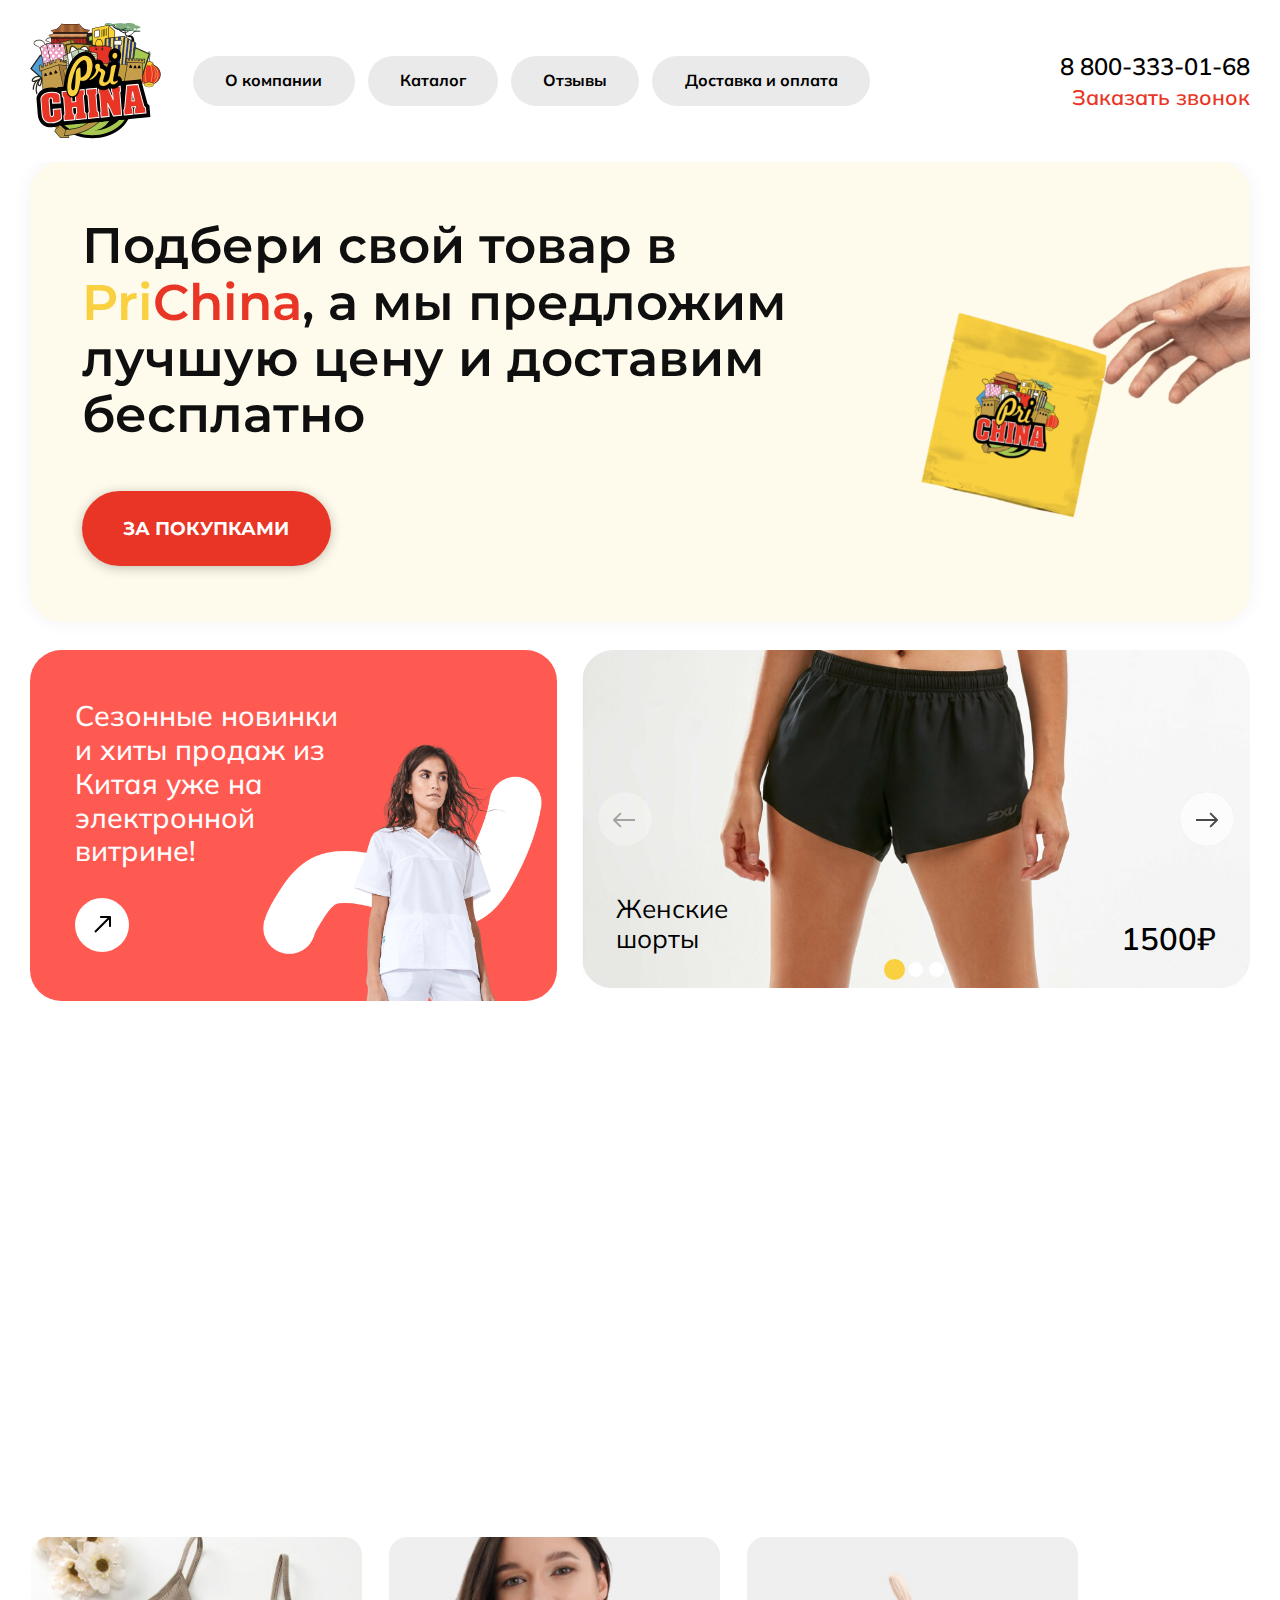
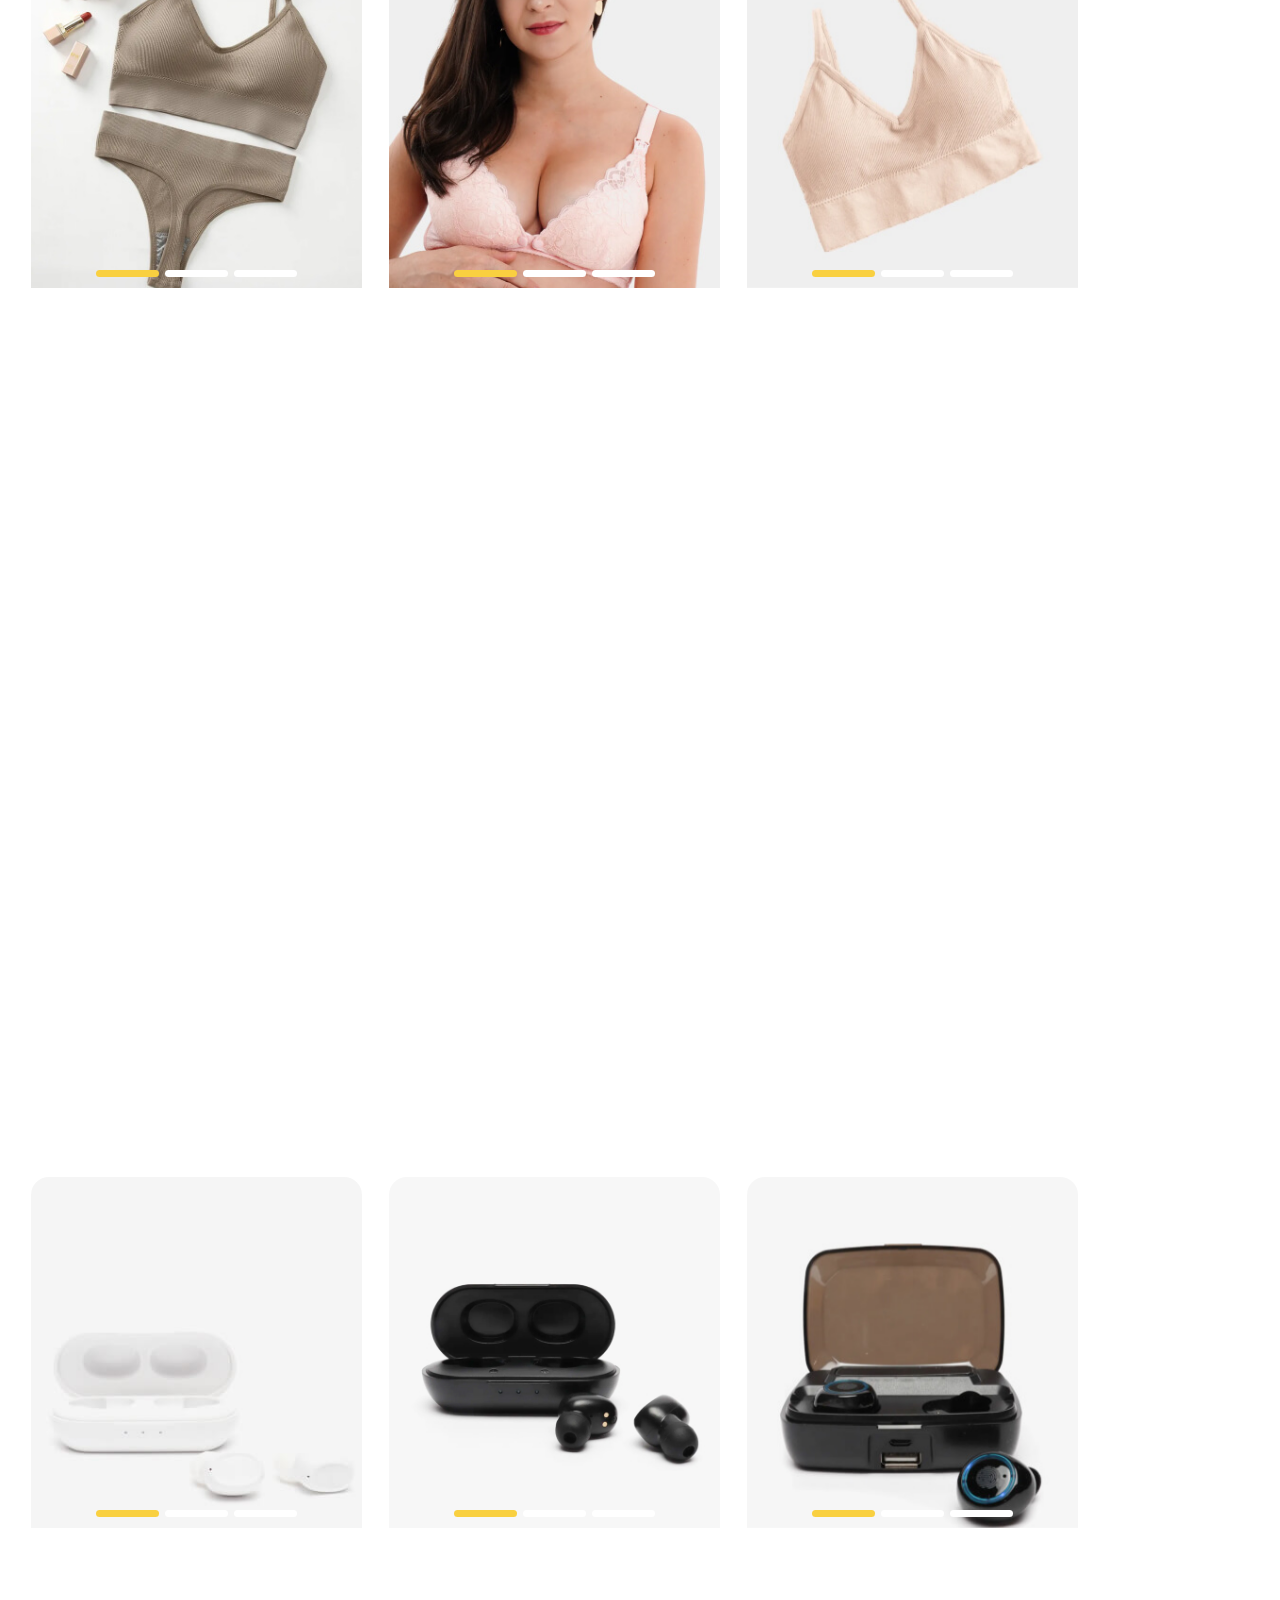
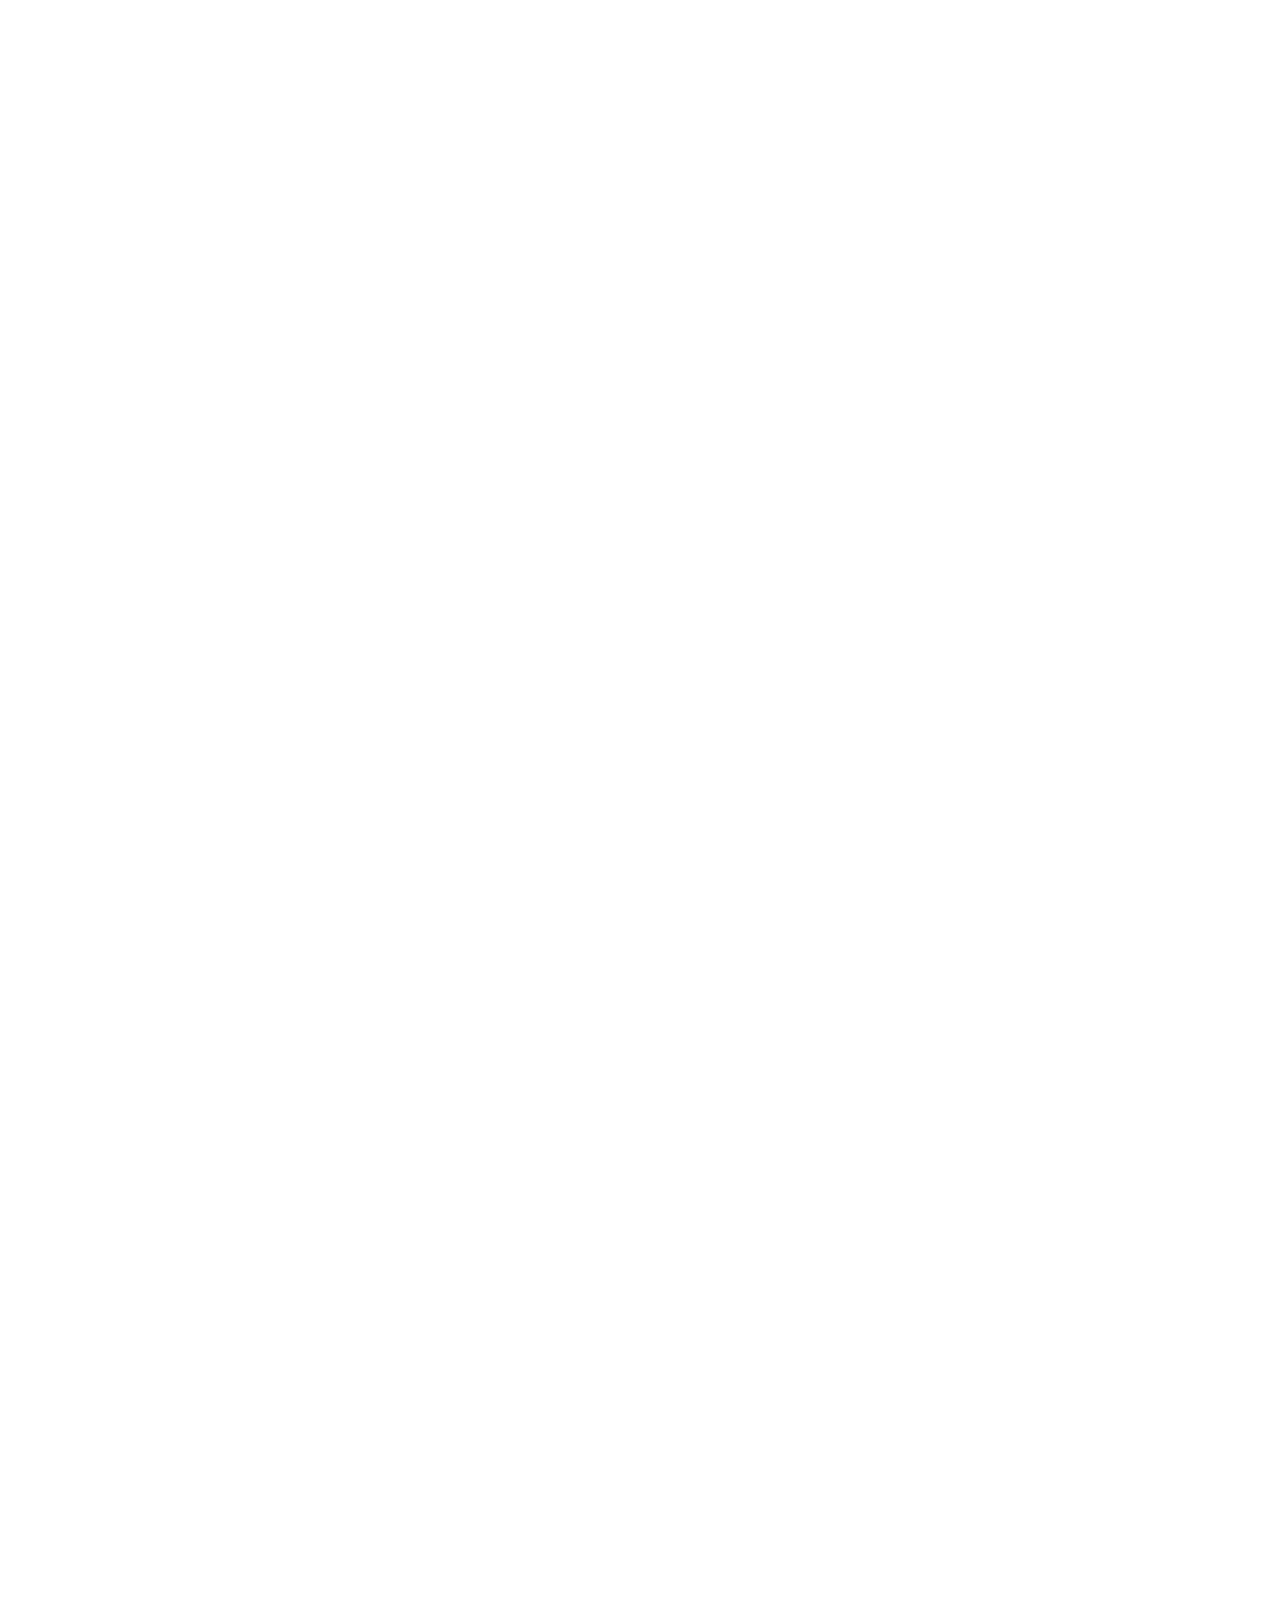
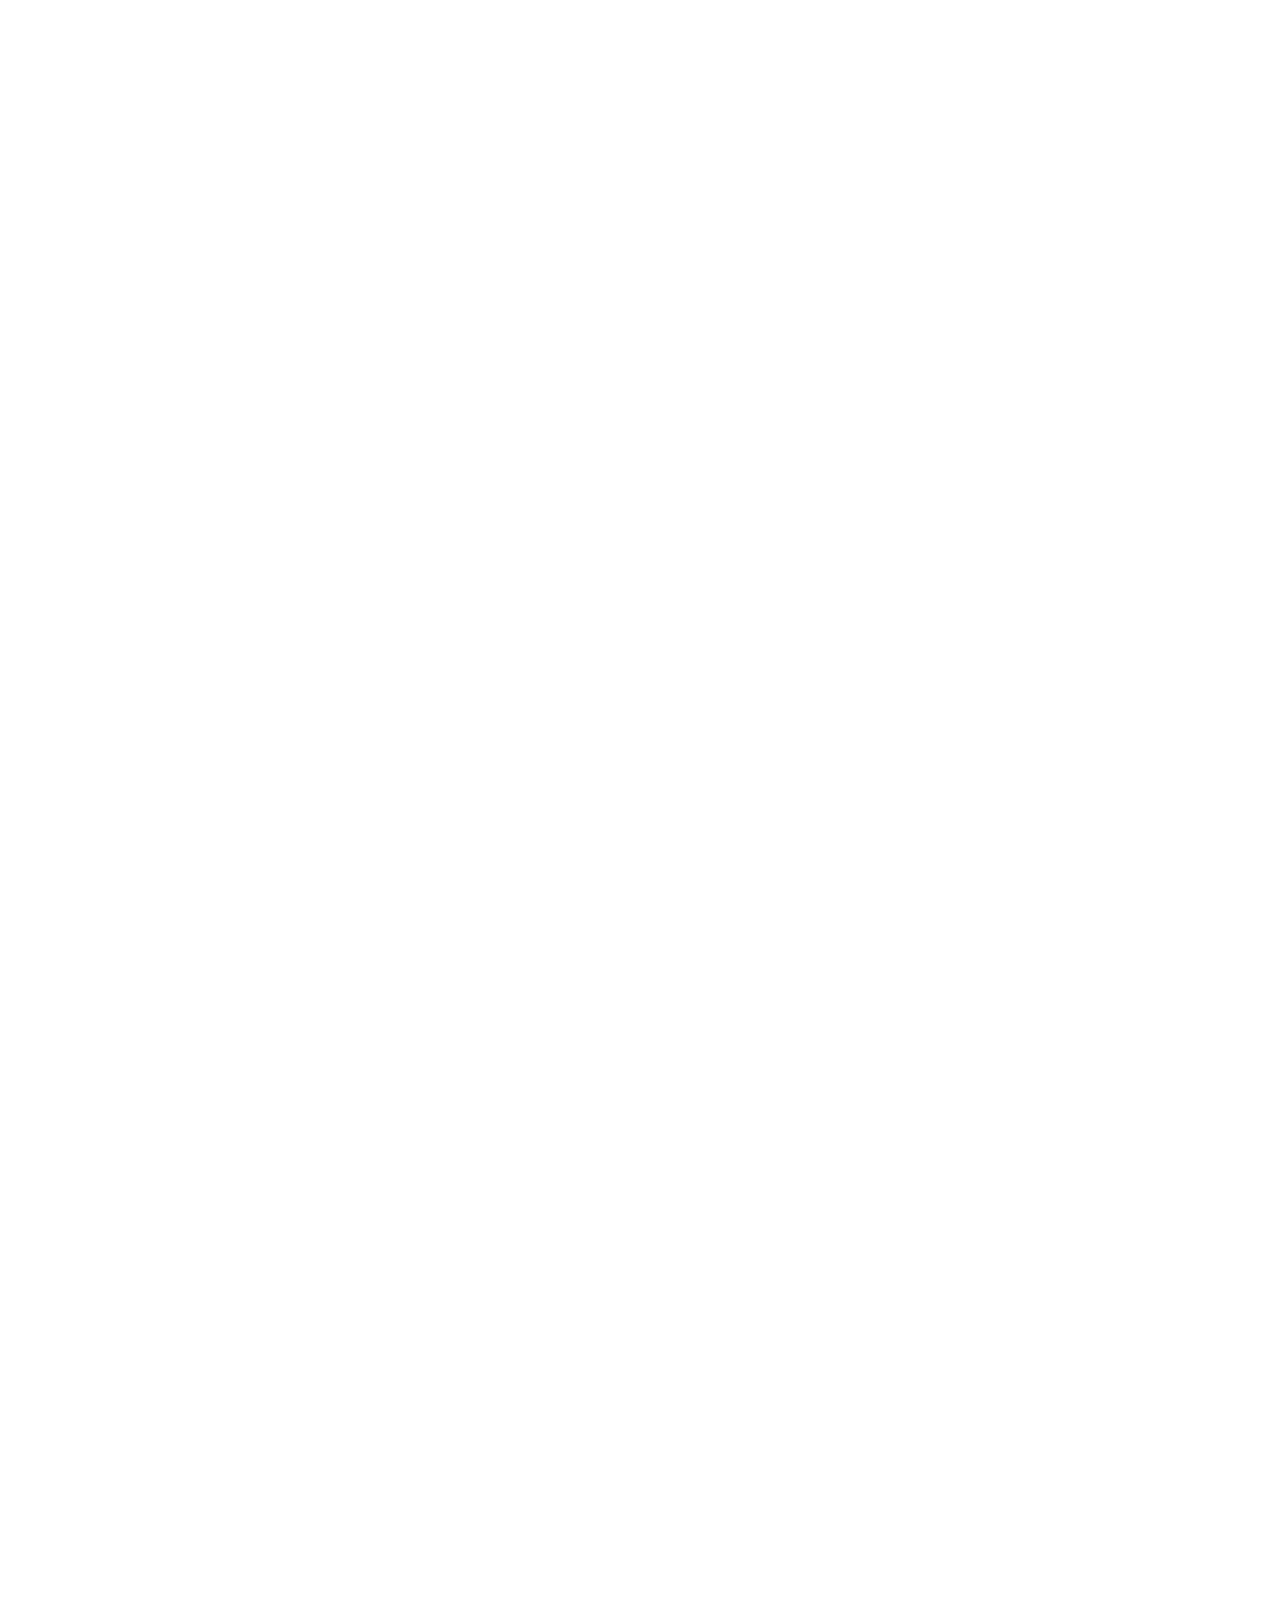
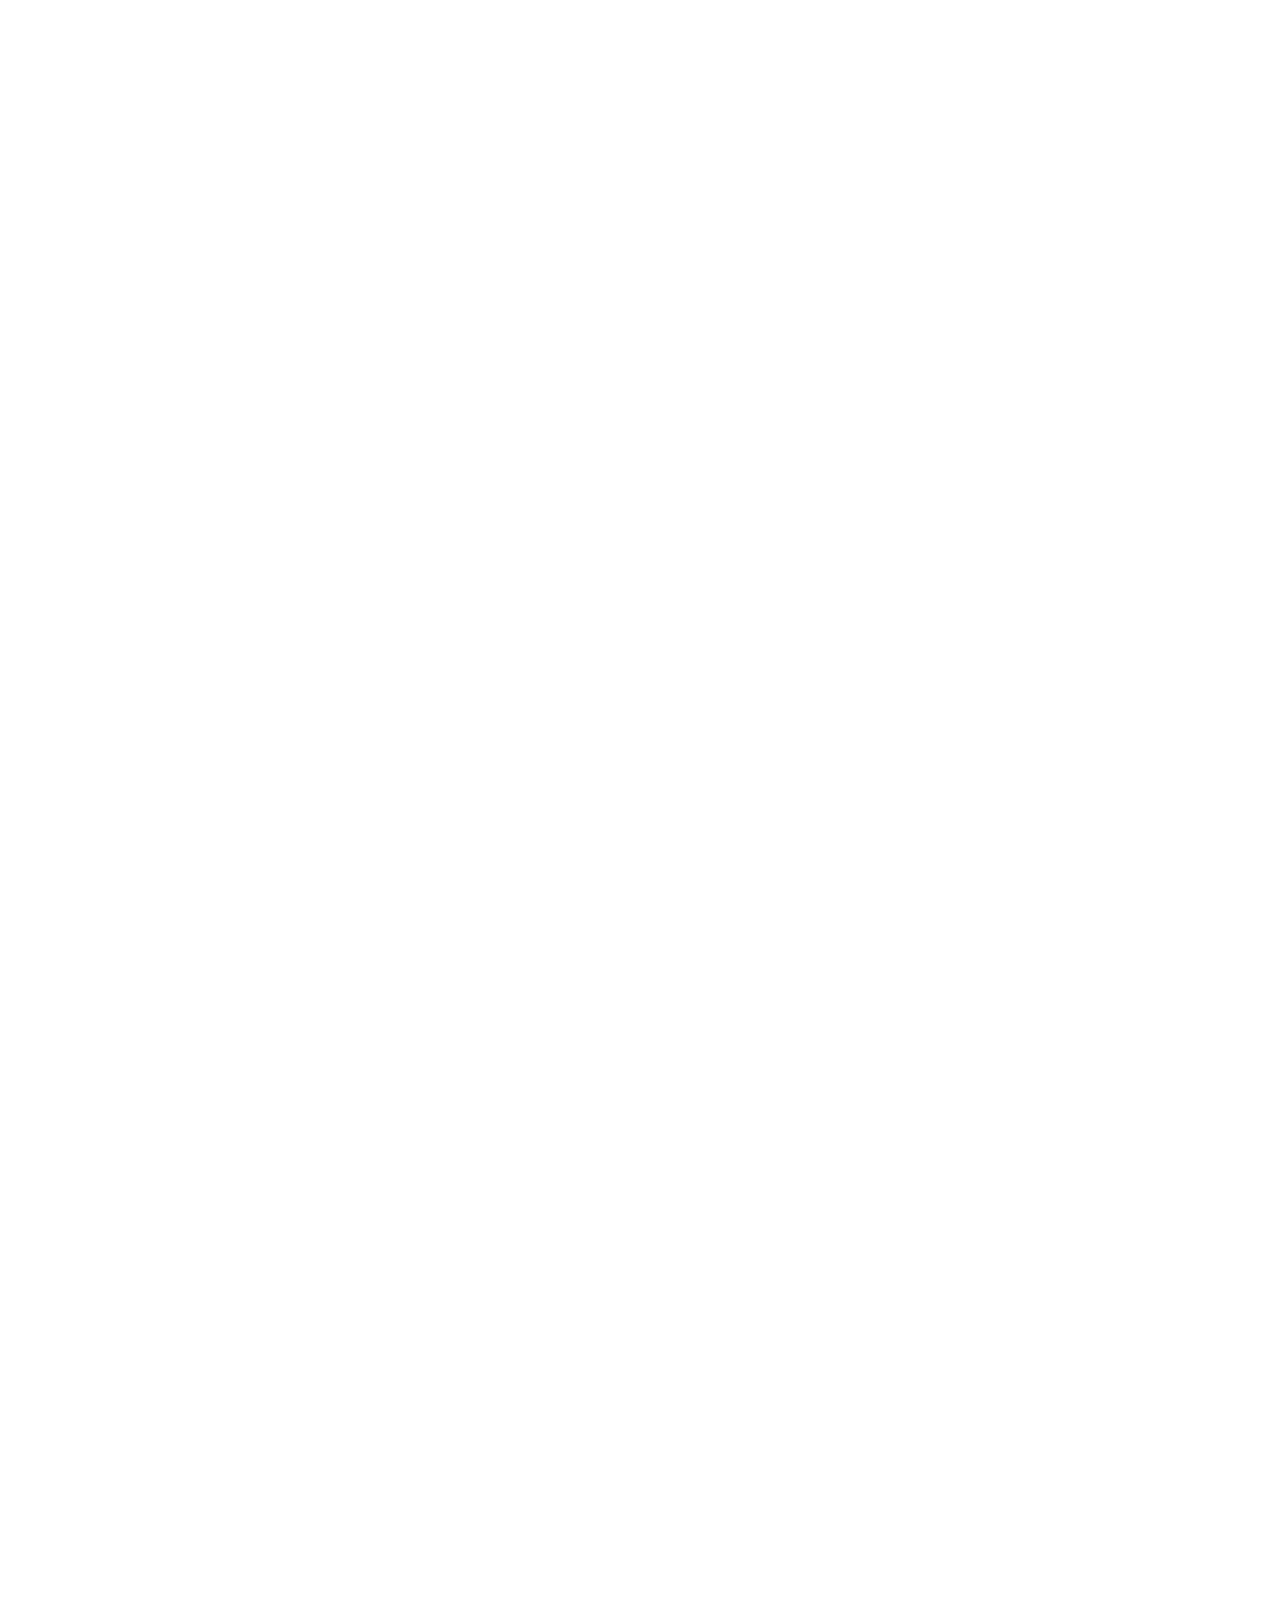
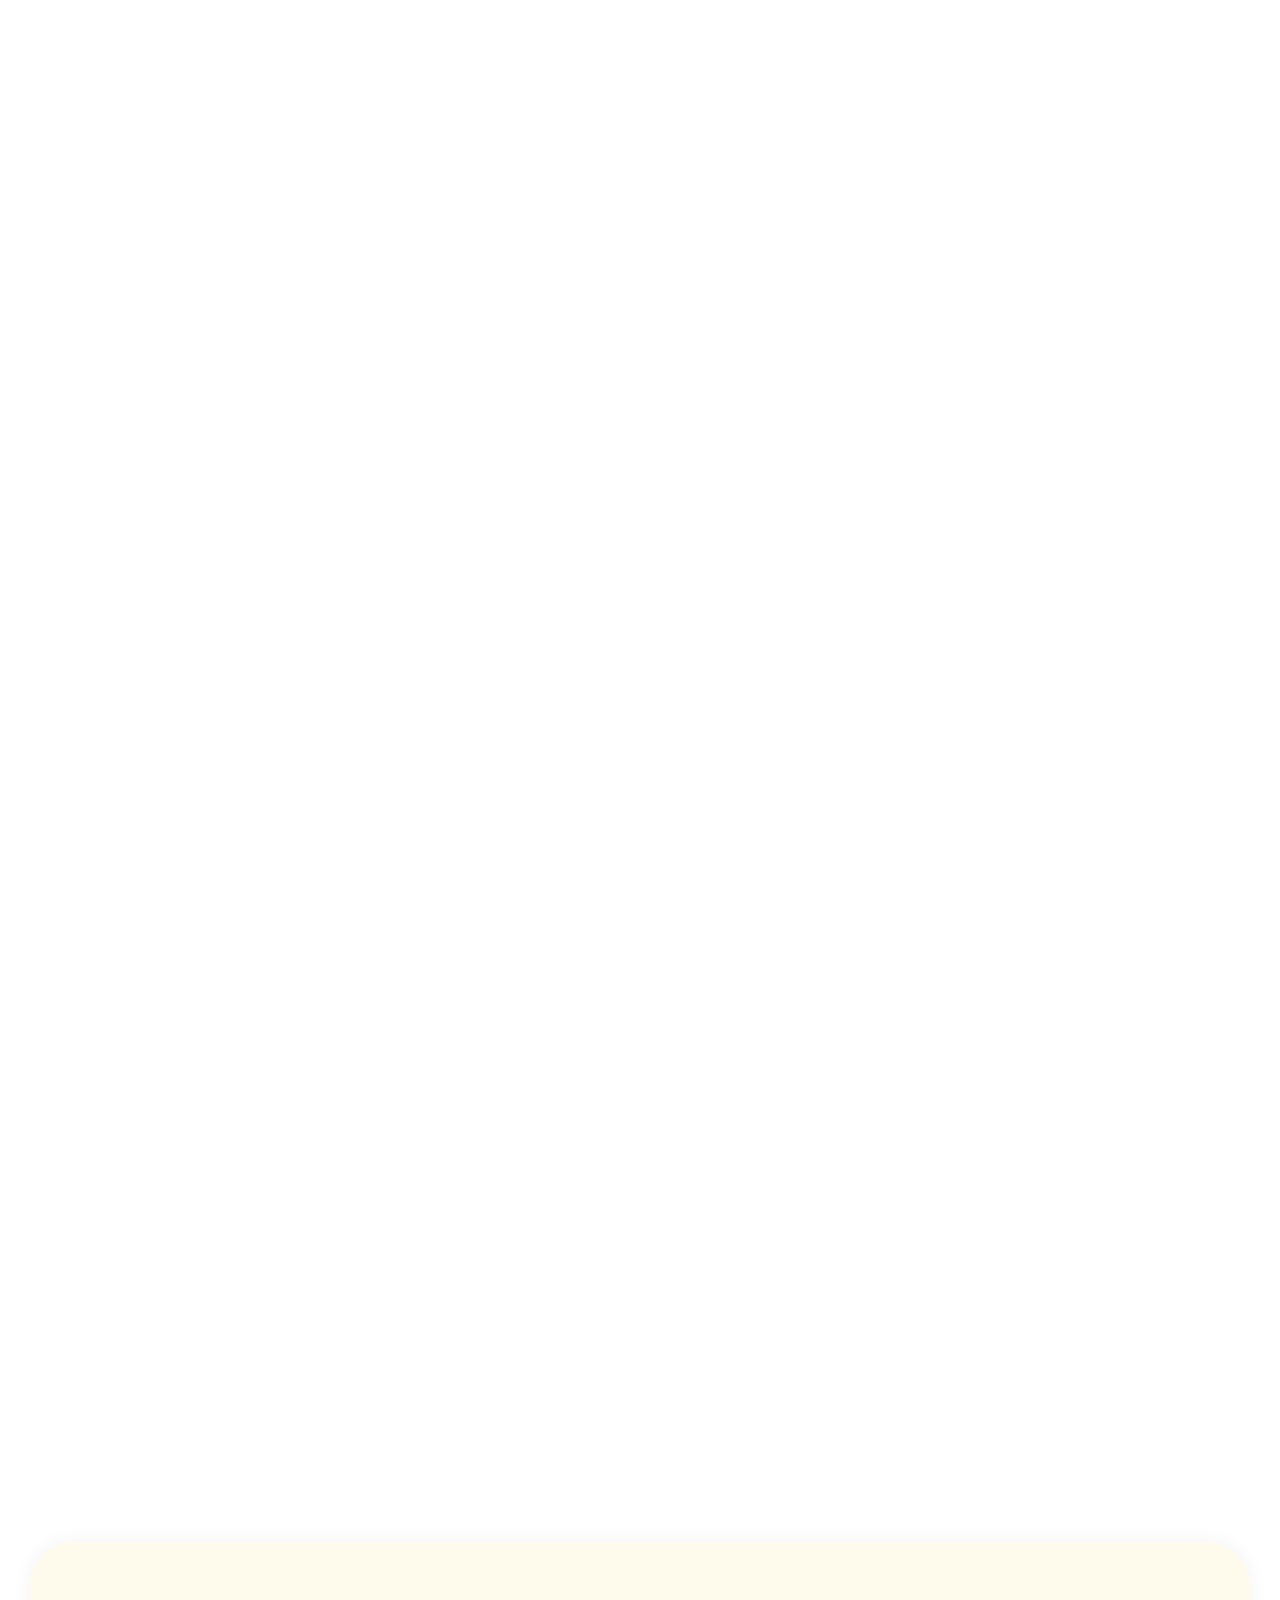
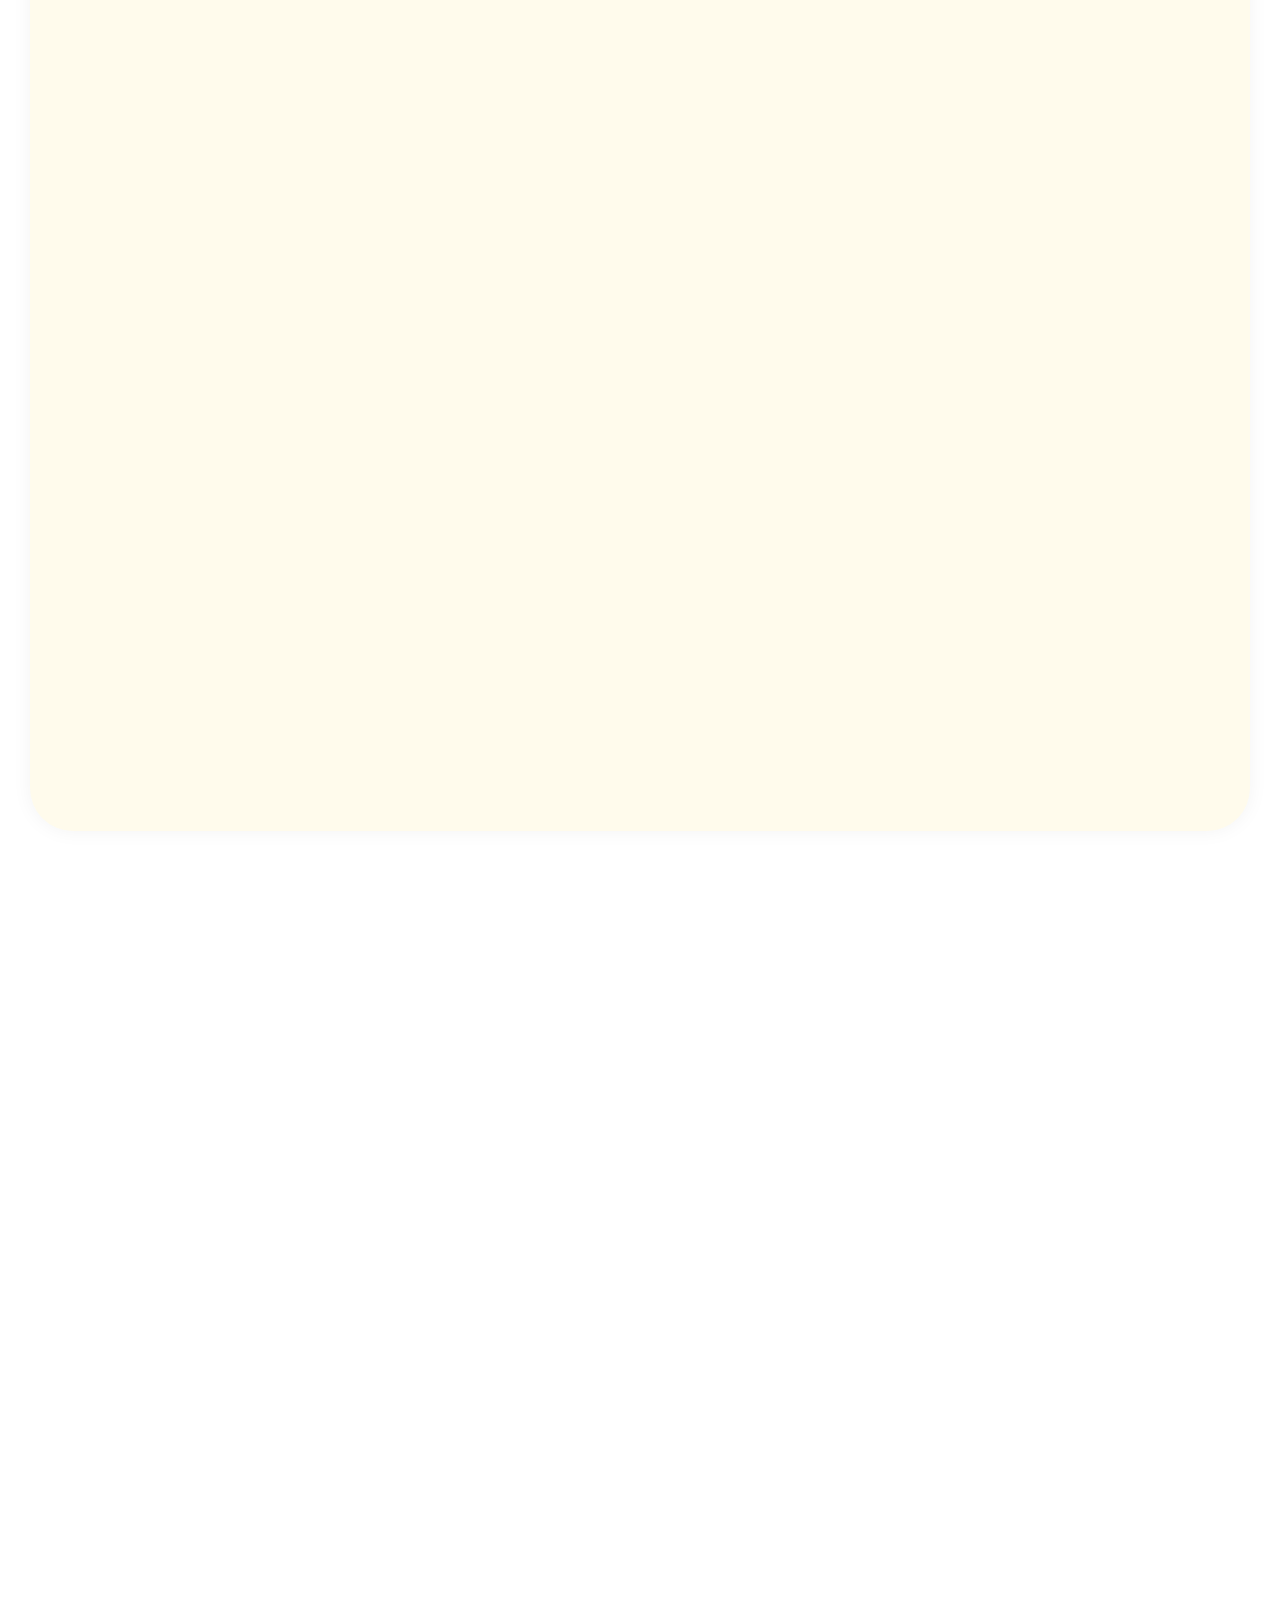
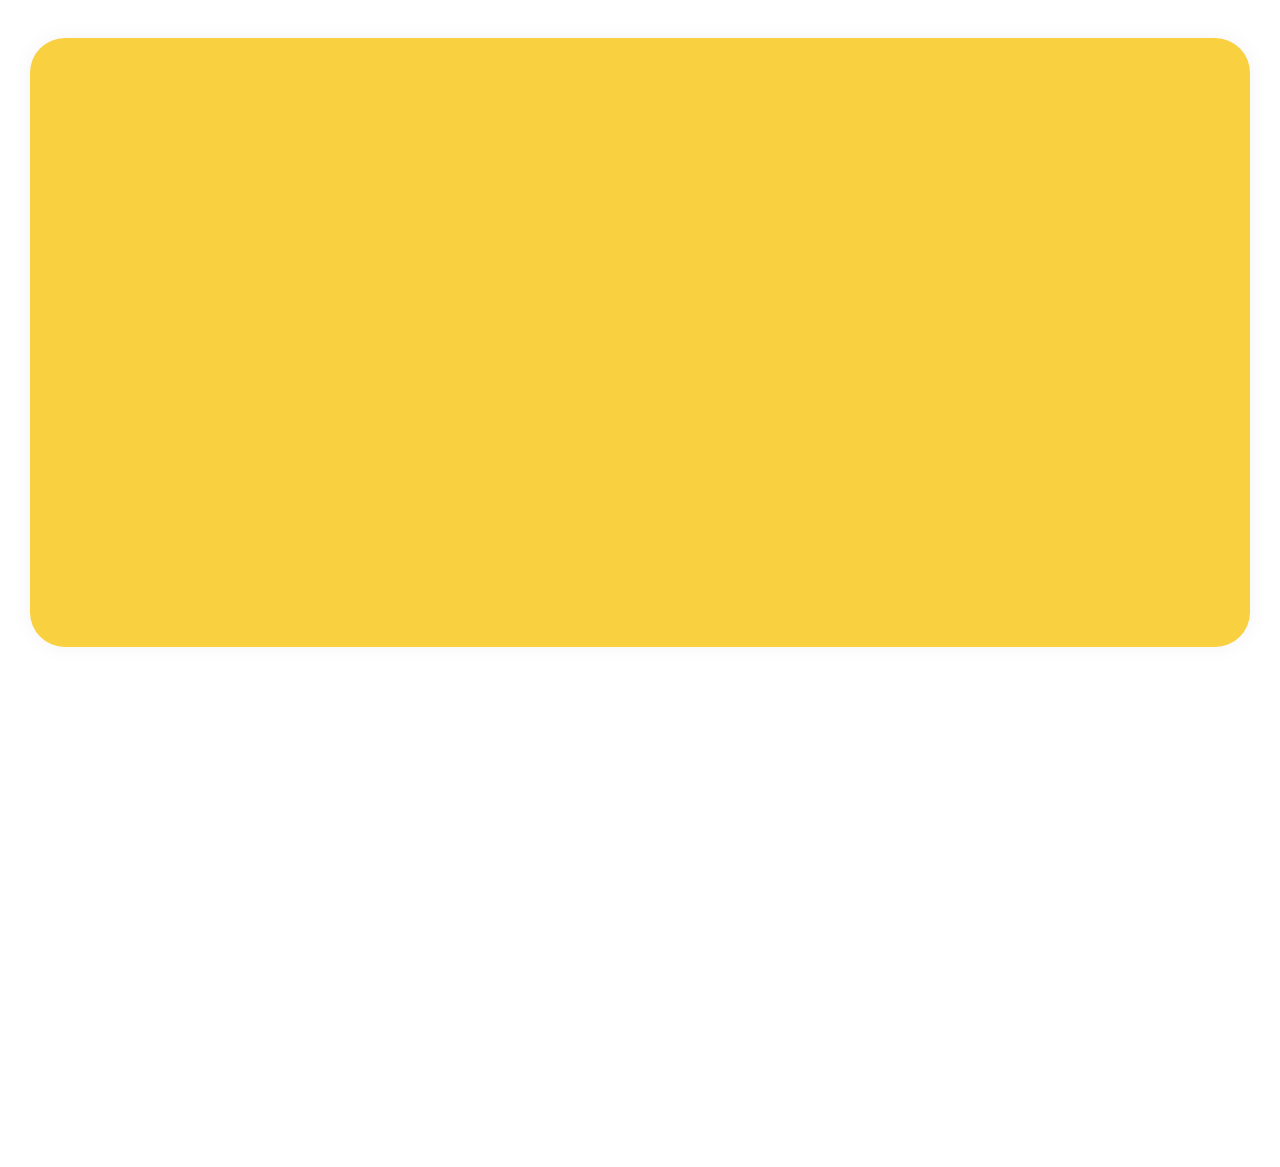
<file: index.html>
<!DOCTYPE html>
<html lang="ru">
<head>
    <meta charset="UTF-8">
    <meta http-equiv="X-UA-Compatible" content="IE=edge">
    <meta name="viewport" content="width=device-width, initial-scale=1.0">
    <meta name="keywords" content="франшиза маркетплейса, франшиза продажа +на маркетплейсах, франшиза продажи товаров +на маркетплейсах, франшиза товаров +из китая +на маркетплейсах, франшиза +из китая +на маркетплейсах, франшиза торговли +на маркетплейсах, франшиза бизнеса +на маркетплейсах, франшиза открытия +и сопровождения маркетплейсов, франшиза +по продаже товаров +из китая, франшиза вайлдберриз, озон франшиза, бизнес озон франшиза, бизнес франшиза wildberries, бизнес ozon wildberries франшиза, открыть магазин +на вайлдберриз +с нуля, открыть интернет магазин +с нуля вайлдберриз, открыть магазин +на озон" />
    <title>PriChina</title>
    <link rel="stylesheet" href="css/style.min.css">
</head>
<body id="pageMain">
    <div class="pagewrapper">
        <header class="header index-header">
            <div class="container">
                <div class="header__wrapper animate__animated wow animate__fadeInDown">
                    <div class="logo-nav">
                        <a href="index.html" class="header__logo"><img src="img/header/prichina-logo.svg" alt="logo"></a>
                        <nav>
                            <div>
                                <a href="#about">О компании</a>
                            </div>
                            <div class="top-menu">
                                <a href="#formats">Каталог</a>
                                <div class="sub-menu">
                                    <a href="#formats">Новинки</a>
                                    <a href="#discount">Скидки</a>
                                    <a href="#discount">Хиты продаж</a>
                                </div>
                            </div>
                            <div>
                                <a href="#reviews">Отзывы</a>
                            </div>
                            <div>
                                <a href="#order">Доставка и оплата </a>
                            </div>
                            <div>
                                <a href="#footer">Контакты</a>
                            </div>
                        </nav>
                    </div>
                    <div class="header__call">
                        <a href="tel:+78003330168" class="header__call-phone">8 800-333-01-68</a>
                        <a data-fancybox href="#modal2" class="header__call-order">Заказать звонок</a>
                    </div>
                    
                </div>
            </div>
        </header>
        <main class="index-main">
            <section class="promo">
                <div class="container">
                    <div class="promo__main animate__animated wow animate__fadeInLeft">
                        <h1 class="promo__title title_big">
                            Подбери свой товар в <span class="span1">Pri</span><span class="span2">China</span>, а мы предложим лучшую цену и доставим бесплатно
                        </h1>
                        <a href="#formats">ЗА ПОКУПКАМИ</a>
                    </div>
                    <div class="promo__blocks">
                        <a href="#discount" class="promo__blocks-link animate__animated wow animate__fadeInLeft">
                            <p>
                                Сезонные новинки и хиты продаж из Китая уже на электронной витрине!
                            </p>
                            <img src="img/promo/link-arrow.svg" alt="link-arrow">
                        </a>
                        <div class="promo__blocks-slider animate__animated wow animate__fadeInRight">
                            <div class="splide">
                                <div class="splide__track">
                                    <div class="splide__list">
                                        <div class="splide__slide">
                                            <img src="img/promo/slide-1.jpg" alt="shorts">
                                            <div class="item__name">
                                                Женские<br> шорты
                                            </div>
                                            <div class="item__price">
                                                1500₽
                                            </div>
                                        </div>
                                        <div class="splide__slide">
                                            <img src="img/promo/slide-2.jpg" alt="slider-2">
                                            <div class="item__name">
                                                Базовый<br> женский топ
                                            </div>
                                            <div class="item__price">
                                                257₽
                                            </div>
                                        </div>
                                        <div class="splide__slide">
                                            <img src="img/promo/slide-3.jpg" alt="slider-3">
                                            <div class="item__name">
                                                Беспроводные<br> наушники TWS<br> BT5
                                            </div>
                                            <div class="item__price">
                                                690₽
                                            </div>
                                        </div>
                                    </div>
                                </div>

                                <div class="splide__arrows">
                                    <button class="splide__arrow splide__arrow--prev">
                                        <img src="img/promo/arrow-prev.svg" alt="arrow-prev">
                                    </button>
                                    <button class="splide__arrow splide__arrow--next">
                                        <img src="img/promo/arrow-next.svg" alt="arrow-next">
                                    </button>
                              </div>
                            </div>
                        </div>
                    </div>
                </div>
            </section>
            <section class="formats" id="formats">
                <div class="container">
                    <h2 class="formats__title title_big animate__animated wow animate__fadeInLeft">
                        <span class="span1">3</span> <span class="span2">удобных</span> формата заказа наших товаров
                    </h2>
                    <div class="formats__subtitle animate__animated wow animate__fadeInLeft">
                        Наша компания на маркетплейсах:
                    </div>
                    <div class="formats__marketplaces animate__animated wow animate__fadeInLeft">
                        <a>
                            <img src="img/formats/wb.png" alt="wb">
                        </a>
                        <a>
                            <img src="img/formats/ozon.png" alt="ozon">
                        </a>
                        <a href="https://kazanexpress.ru/prichina" target="_blank">
                            <img src="img/formats/ke.png" alt="ke">
                        </a>
                    </div>
                    <div class="formats__items animate__animated wow animate__fadeInRight">
                        <div class="ware">
                            <div class="ware__main">
                                <div class="splide">
                                    <div class="splide__track">
                                        <div class="splide__list">
                                            <div class="splide__slide">
                                                <img src="img/formats/item1-1.jpg" alt="item1-1">
                                            </div>
                                            <div class="splide__slide">
                                                <img src="img/formats/item1-2.jpg" alt="item1-2">
                                            </div>
                                            <div class="splide__slide">
                                                <img src="img/formats/item1-3.jpg" alt="item1-3">
                                            </div>
                                        </div>
                                    </div>
                                </div>
                                <div class="ware__top">
                                    <a href="https://kazanexpress.ru/product/Komplekt-besshovnogo-nizhnego-1739836?skuid=4895377" target="_blank" class="ware__top-rating">
                                        <span>4.8</span>
                                        <img src="img/formats/star-rating.svg" alt="star-rating">
                                    </a>
                                    <div class="ware__top-stock">
                                        В наличии
                                    </div>
                                </div>
                            </div>
                            <div class="ware__text">
                                <div class="ware__name">
                                    Комплект бесшовного<br> нижнего белья
                                </div>
                                <div class="ware__bottom">
                                    <div class="ware__price">
                                        435 ₽
                                    </div>
                                    <a href="https://kazanexpress.ru/product/Komplekt-besshovnogo-nizhnego-1739836?skuid=4895377" target="_blank" class="ware__buy">
                                        <span>Купить сейчас</span>
                                        <span>&#8594;</span>
                                    </a>
                                </div>
                            </div>
                        </div>
                        <div class="ware">
                            <div class="ware__main">
                                <div class="splide">
                                    <div class="splide__track">
                                        <div class="splide__list">
                                            <div class="splide__slide">
                                                <img src="img/formats/item2-1.jpg" alt="item2-1">
                                            </div>
                                            <div class="splide__slide">
                                                <img src="img/formats/item2-2.jpg" alt="item2-2">
                                            </div>
                                            <div class="splide__slide">
                                                <img src="img/formats/item2-3.jpg" alt="item2-3">
                                            </div>
                                        </div>
                                    </div>
                                </div>
                                <div class="ware__top">
                                    <a href="https://kazanexpress.ru/product/Kruzhevnoj-byustgalter-dlya-26185?skuid=1111055" target="_blank" class="ware__top-rating">
                                        <span>4.9</span>
                                        <img src="img/formats/star-rating.svg" alt="star-rating">
                                    </a>
                                    <div class="ware__top-stock">
                                        В наличии
                                    </div>
                                </div>
                            </div>
                            <div class="ware__text">
                                <div class="ware__name">
                                    Кружевной бюстгальтер<br> для беременных
                                </div>
                                <div class="ware__bottom">
                                    <div class="ware__price">
                                        395 ₽
                                    </div>
                                    <a href="https://kazanexpress.ru/product/Kruzhevnoj-byustgalter-dlya-26185?skuid=1111055" target="_blank" class="ware__buy">
                                        <span>Купить сейчас</span>
                                        <span>&#8594;</span>
                                    </a>
                                </div>
                            </div>
                        </div>
                        <div class="ware">
                            <div class="ware__main">
                                <div class="splide">
                                    <div class="splide__track">
                                        <div class="splide__list">
                                            <div class="splide__slide">
                                                <img src="img/formats/item3-1.jpg" alt="item3-1">
                                            </div>
                                            <div class="splide__slide">
                                                <img src="img/formats/item3-2.jpg" alt="item3-2">
                                            </div>
                                            <div class="splide__slide">
                                                <img src="img/formats/item3-3.jpg" alt="item3-3">
                                            </div>
                                        </div>
                                    </div>
                                </div>
                                <div class="ware__top">
                                    <a href="https://kazanexpress.ru/product/Zhenskij-top-bazovyj-678968" target="_blank" class="ware__top-rating">
                                        <span>4.5</span>
                                        <img src="img/formats/star-rating.svg" alt="star-rating">
                                    </a>
                                    <div class="ware__top-stock">
                                        В наличии
                                    </div>
                                </div>
                            </div>
                            <div class="ware__text">
                                <div class="ware__name">
                                    Базовый женский топ / бра /<br> топ-лиф / нижнее бельё
                                </div>
                                <div class="ware__bottom">
                                    <div class="ware__price">
                                        239 ₽
                                    </div>
                                    <a href="https://kazanexpress.ru/product/Zhenskij-top-bazovyj-678968" target="_blank" class="ware__buy">
                                        <span>Купить сейчас</span>
                                        <span>&#8594;</span>
                                    </a>
                                </div>
                            </div>
                        </div>
                        <div class="formats__items-new">
                            <a href="https://kazanexpress.ru/prichina" target="_blank" class="formats__items-new-absolute">
                                Новое поступление
                            </a>
                        </div>
                    </div>
                </div>
            </section>
            <section class="discount" id="discount">
                <div class="container">
                    <h2 class="discount__title title_small animate__animated wow animate__fadeInLeft">
                        Скидки и хиты продаж &#128293;
                    </h2>
                    <div class="discount__tabs animate__animated wow animate__fadeInLeft">
                        <div class="discount__tabs-item discount__tabs-item_active" data-tab="1">Скидки</div>
                        <div class="discount__tabs-item" data-tab="2">Хит продаж</div>
                    </div>
                    <div class="discount__items discount__items-1 discount__items_active animate__animated wow animate__fadeInRight" data-tab="1">
                        <div class="ware">
                            <div class="ware__main">
                                <div class="splide">
                                    <div class="splide__track">
                                        <div class="splide__list">
                                            <div class="splide__slide">
                                                <img src="img/discount/ear1-1.jpg" alt="ear1-1">
                                            </div>
                                            <div class="splide__slide">
                                                <img src="img/discount/ear1-2.jpg" alt="ear1-2">
                                            </div>
                                            <div class="splide__slide">
                                                <img src="img/discount/ear1-3.jpg" alt="ear1-3">
                                            </div>
                                        </div>
                                    </div>
                                </div>
                                <div class="ware__top">
                                    <a href="https://kazanexpress.ru/product/Besprovodnye-naushniki-TWS-367962?skuid=999646" target="_blank" class="ware__top-rating">
                                        <span>5.0</span>
                                        <img src="img/formats/star-rating.svg" alt="star-rating">
                                    </a>
                                    <div class="ware__top-stock">
                                        В наличии
                                    </div>
                                </div>
                            </div>
                            <div class="ware__text">
                                <div class="ware__name">
                                    Беспроводные наушники<br> TWS BT5.
                                </div>
                                <div class="ware__bottom">
                                    <div class="ware__price">
                                        870 ₽
                                    </div>
                                    <a href="https://kazanexpress.ru/product/Besprovodnye-naushniki-TWS-367962?skuid=999646" target="_blank" class="ware__buy">
                                        <span>Купить сейчас</span>
                                        <span>&#8594;</span>
                                    </a>
                                </div>
                            </div>
                        </div>
                        <div class="ware">
                            <div class="ware__main">
                                <div class="splide">
                                    <div class="splide__track">
                                        <div class="splide__list">
                                            <div class="splide__slide">
                                                <img src="img/discount/ear2-1.jpg" alt="ear2-1">
                                            </div>
                                            <div class="splide__slide">
                                                <img src="img/discount/ear2-2.jpg" alt="ear2-2">
                                            </div>
                                            <div class="splide__slide">
                                                <img src="img/discount/ear2-3.jpg" alt="ear2-3">
                                            </div>
                                        </div>
                                    </div>
                                </div>
                                <div class="ware__top">
                                    <a href="https://kazanexpress.ru/product/Besprovodnye-naushniki-TWS-367962?skuid=999645" target="_blank" class="ware__top-rating">
                                        <span>5.0</span>
                                        <img src="img/formats/star-rating.svg" alt="star-rating">
                                    </a>
                                    <div class="ware__top-stock">
                                        В наличии
                                    </div>
                                </div>
                            </div>
                            <div class="ware__text">
                                <div class="ware__name">
                                    Беспроводные наушники<br> TWS BT5.
                                </div>
                                <div class="ware__bottom">
                                    <div class="ware__price">
                                        870 ₽
                                    </div>
                                    <a href="https://kazanexpress.ru/product/Besprovodnye-naushniki-TWS-367962?skuid=999645" target="_blank" class="ware__buy">
                                        <span>Купить сейчас</span>
                                        <span>&#8594;</span>
                                    </a>
                                </div>
                            </div>
                        </div>
                        <div class="ware">
                            <div class="ware__main">
                                <div class="splide">
                                    <div class="splide__track">
                                        <div class="splide__list">
                                            <div class="splide__slide">
                                                <img src="img/discount/ear3-1.jpg" alt="ear3-1">
                                            </div>
                                            <div class="splide__slide">
                                                <img src="img/discount/ear3-2.jpg" alt="ear3-2">
                                            </div>
                                            <div class="splide__slide">
                                                <img src="img/discount/ear3-3.jpg" alt="ear3-3">
                                            </div>
                                        </div>
                                    </div>
                                </div>
                                <div class="ware__top">
                                    <a href="https://kazanexpress.ru/product/Besprovodnye-naushniki-M11-367904" target="_blank" class="ware__top-rating">
                                        <span>4.5</span>
                                        <img src="img/formats/star-rating.svg" alt="star-rating">
                                    </a>
                                    <div class="ware__top-stock">
                                        В наличии
                                    </div>
                                </div>
                            </div>
                            <div class="ware__text">
                                <div class="ware__name">
                                    Беспроводные наушники<br> M11 Bluetooth 5.0
                                </div>
                                <div class="ware__bottom">
                                    <div class="ware__price">
                                        990 ₽
                                    </div>
                                    <a href="https://kazanexpress.ru/product/Besprovodnye-naushniki-M11-367904" target="_blank" class="ware__buy">
                                        <span>Купить сейчас</span>
                                        <span>&#8594;</span>
                                    </a>
                                </div>
                            </div>
                        </div>
                        <a href="https://kazanexpress.ru/prichina" target="_blank" class="discount__items-new discount__items-new-1">
                            <span>Каталог<br> скидок<br> до <span>80%</span></span>
                            <p>Октябрь — месяц распродаж, скидки на товары из прошлых коллекций могут достигать 50-80%.</p>
                        </a>
                    </div>
                    <div class="discount__items discount__items-2" data-tab="2">
                        <div class="ware">
                            <div class="ware__main">
                                <div class="splide">
                                    <div class="splide__track">
                                        <div class="splide__list">
                                            <div class="splide__slide">
                                                <img src="img/discount/bra1-1.jpg" alt="bra1-1">
                                            </div>
                                            <div class="splide__slide">
                                                <img src="img/discount/bra1-2.jpg" alt="bra1-2">
                                            </div>
                                            <div class="splide__slide">
                                                <img src="img/discount/bra1-3.jpg" alt="bra1-3">
                                            </div>
                                        </div>
                                    </div>
                                </div>
                                <div class="ware__top">
                                    <a href="https://kazanexpress.ru/product/Byustgalter---top-11847" target="_blank" class="ware__top-rating">
                                        <span>4.5</span>
                                        <img src="img/formats/star-rating.svg" alt="star-rating">
                                    </a>
                                    <div class="ware__top-stock">
                                        В наличии
                                    </div>
                                </div>
                            </div>
                            <div class="ware__text">
                                <div class="ware__name">
                                    Лиф без косточек для<br> кормящих мам
                                </div>
                                <div class="ware__bottom">
                                    <div class="ware__price">
                                        259 ₽
                                    </div>
                                    <a href="https://kazanexpress.ru/product/Byustgalter---top-11847" target="_blank" class="ware__buy">
                                        <span>Купить сейчас</span>
                                        <span>&#8594;</span>
                                    </a>
                                </div>
                            </div>
                        </div>
                        <div class="ware">
                            <div class="ware__main">
                                <div class="splide">
                                    <div class="splide__track">
                                        <div class="splide__list">
                                            <div class="splide__slide">
                                                <img src="img/discount/bra2-1.jpg" alt="bra2-1">
                                            </div>
                                            <div class="splide__slide">
                                                <img src="img/discount/bra2-2.jpg" alt="bra2-2">
                                            </div>
                                            <div class="splide__slide">
                                                <img src="img/discount/bra2-3.jpg" alt="bra2-3">
                                            </div>
                                        </div>
                                    </div>
                                </div>
                                <div class="ware__top">
                                    <a href="https://kazanexpress.ru/product/Byustgalter---top-53696" target="_blank" class="ware__top-rating">
                                        <span>4.8</span>
                                        <img src="img/formats/star-rating.svg" alt="star-rating">
                                    </a>
                                    <div class="ware__top-stock">
                                        В наличии
                                    </div>
                                </div>
                            </div>
                            <div class="ware__text">
                                <div class="ware__name">
                                    Бюстгальтер - топ для<br> беременных и кормящих 
                                </div>
                                <div class="ware__bottom">
                                    <div class="ware__price">
                                        875 ₽
                                    </div>
                                    <a href="https://kazanexpress.ru/product/Byustgalter---top-53696" target="_blank" class="ware__buy">
                                        <span>Купить сейчас</span>
                                        <span>&#8594;</span>
                                    </a>
                                </div>
                            </div>
                        </div>
                        <div class="ware">
                            <div class="ware__main">
                                <div class="splide">
                                    <div class="splide__track">
                                        <div class="splide__list">
                                            <div class="splide__slide">
                                                <img src="img/discount/bra3-1.jpg" alt="bra3-1">
                                            </div>
                                            <div class="splide__slide">
                                                <img src="img/discount/bra3-2.jpg" alt="bra3-2">
                                            </div>
                                            <div class="splide__slide">
                                                <img src="img/discount/bra3-3.jpg" alt="bra3-3">
                                            </div>
                                        </div>
                                    </div>
                                </div>
                                <div class="ware__top">
                                    <a href="https://kazanexpress.ru/product/Khlopkovyj-byustgalter---4253" target="_blank" class="ware__top-rating">
                                        <span>5.0</span>
                                        <img src="img/formats/star-rating.svg" alt="star-rating">
                                    </a>
                                    <div class="ware__top-stock">
                                        В наличии
                                    </div>
                                </div>
                            </div>
                            <div class="ware__text">
                                <div class="ware__name">
                                    Хлопковый бюстгальтер -<br> топ для кормящих мам

                                </div>
                                <div class="ware__bottom">
                                    <div class="ware__price">
                                        469 ₽
                                    </div>
                                    <a href="https://kazanexpress.ru/product/Khlopkovyj-byustgalter---4253" target="_blank" class="ware__buy">
                                        <span>Купить сейчас</span>
                                        <span>&#8594;</span>
                                    </a>
                                </div>
                            </div>
                        </div>
                        <a href="https://kazanexpress.ru/prichina" target="_blank" class="discount__items-new discount__items-new-2">
                            <span>Покупайте<br> самые<br> популярные</span>
                            <p>товары и при этом<br> экономьте</p>
                        </a>
                    </div>
                </div>
            </section>
            <section class="order" id="order">
                <div class="container">
                    <h2 class="order__title title_small animate__animated wow animate__fadeInLeft">
                        Заказ товара
                    </h2>
                    <div class="order__wrapper">
                        <div class="order__main animate__animated wow animate__fadeInLeft">
                            <div class="order__main-number">01</div>
                            <div class="order__main-title">
                                Выберите товар на маркетплейсе или позвоните нам
                            </div>
                            <a href="tel:+78003330168" class="order__main-phone">8-800-333-01-68</a>
                            <a data-fancybox="" href="#modal2" class="order__main-call"><span>Обратный звонок</span> <span>→</span></a>
                        </div>
                        <div class="order__right animate__animated wow animate__fadeInRight">
                            <div class="order__items">
                                <div class="order__item">
                                    <div class="order__item-number">02</div>
                                    <span>Добавьте товар<br> в корзину</span>
                                </div>
                                <div class="order__item">
                                    <div class="order__item-number">03</div>
                                    <span>Нажмите кнопку<br> «Оформить»</span>
                                </div>
                                <div class="order__item">
                                    <div class="order__item-number">04</div>
                                    <span>Выберите пункт<br> выдачи из списка</span>
                                </div>
                                <div class="order__item">
                                    <div class="order__item-number">05</div>
                                    <span>Оплатите заказ<br> картой</span>
                                </div>
                                <div class="order__item">
                                    <div class="order__item-number">06</div>
                                    <span>Получите<br> покупку</span>
                                </div>
                            </div>
                            <div class="order__descrs">
                                <div class="order__descr order__descr-1">
                                    <div class="order__descr-title">
                                        Доступные способы оплаты:
                                    </div>
                                    <p>
                                        дебетовые и кредитные банковские карты с номером из 16/18/19 цифр и виртуальные кошельки: VISA, MasterCard, Мир, American Express, VISA Electron/Plus, Cirrus/Maestro при наличии кода CVC2 и CVV2 в верхнем правом углу полосы для подписи. 
                                    </p>
                                </div>
                                <div class="order__descr order__descr-2">
                                    <div class="order__descr-title">
                                        Как получить консультацию по товару?
                                    </div>
                                    <p>
                                        О характеристиках товара, а также о том, как правильно его использовать, вы можете прочесть в описании товара, уточнить информацию по телефону или в мобильном приложении KazanExpress.<br><br>
                                        Для этого выберите товар, который интересует, пролистайте ниже и нажмите кнопку «Задать вопрос продавцу» или «Спросить продавца».
                                    </p>
                                    <a href="https://kazanexpress.ru/faq#Kak-zakazat" target="_blank" class="order__descr-info">Подробности оформления заказа →</a>
                                </div>
                            </div>
                        </div>
                    </div>
                </div>
            </section>
            <section class="reviews" id="reviews">
                <div class="container">
                    <div class="reviews__main">
                        <h2 class="reviews__title title_small animate__animated wow animate__fadeInLeft">
                            Отзывы наших покупателей
                        </h2>
                        <div class="reviews__subtitle animate__animated wow animate__fadeInRight">
                            Многие клиенты сотрудничают с нами не первый год, покупают часто, так как именно у нас можно найти много новинок по демократичным ценам. В интернет-магазине представлен только качественный товар с быстрой доставкой и множеством партнёрских пунктов выдачи. 
                        </div>
                    </div>
                    <div class="reviews__wrapper animate__animated wow animate__fadeInRight">
                        <div class="reviews__item">
                            <div class="reviews__item-rating">
                                <span>4.8</span>
                                <img src="img/formats/star-rating.svg" alt="star-rating">
                            </div>
                            <img src="img/reviews/polina.png" alt="polina">
                            <span>Полина</span>
                            <p>Данный магазин приятно удивил своей организованностью. Доставили в этот же день, всё в целой упаковке. Магазину — пятёрка!</p>
                        </div>
                        <div class="reviews__item">
                            <div class="reviews__item-rating">
                                <span>5.0</span>
                                <img src="img/formats/star-rating.svg" alt="star-rating">
                            </div>
                            <img src="img/reviews/irina.png" alt="irina">
                            <span>Ирина</span>
                            <p>Я давно заказываю товары в Priсhina. Заказываю вещи себе, мужу, иногда и детям. Мне нравится достаточно большой выбор — на любой вкус и кошелёк. Частенько бывают скидки и акции, которые помогают сэкономить. Причём качество товара как в сетевых магазинах.</p>
                        </div>
                        <div class="reviews__item">
                            <div class="reviews__item-rating">
                                <span>5.0</span>
                                <img src="img/formats/star-rating.svg" alt="star-rating">
                            </div>
                            <img src="img/reviews/byanka.png" alt="byanka">
                            <span>Бьянка</span>
                            <p>Рекомендую. Вежливые сотрудники, быстрая доставка на следующий день, очень адекватная цена по сравнению с другими магазинами. Не пожалела.</p>
                        </div>
                        <div class="reviews__item">
                            <div class="reviews__item-rating">
                                <span>4.7</span>
                                <img src="img/formats/star-rating.svg" alt="star-rating">
                            </div>
                            <img src="img/reviews/darya.png" alt="irina">
                            <span>Дарья</span>
                            <p>Хороший магазин. Я постоянно покупала в беременность майки и бюстгальтеры. Они очень удобные, удобно в груди, не мешают животику. И цены привлекательные.</p>
                        </div>
                    </div>
                </div>
            </section>
            <section class="about" id="about">
                <div class="container">
                    <div class="about__main">
                        <h2 class="about__title title_big animate__animated wow animate__fadeInLeft">
                            О компании<br> <span class="span1">Pri</span><span class="span2">China</span>
                        </h2>
                        <img src="img/about/prichina.png" alt="prichina" class="animate__animated wow animate__fadeInRight">
                    </div>
                    <div class="splide animate__animated wow animate__fadeInRight">

                        <div class="splide__arrows">
                            <button class="splide__arrow splide__arrow--prev">
                                <img src="img/about/arrow-prev.svg" alt="arrow-prev">
                            </button>
                            <button class="splide__arrow splide__arrow--next">
                                <img src="img/about/arrow-next.svg" alt="arrow-next">
                            </button>
                        </div>

                        <div class="splide__track">
                            <div class="splide__list">
                                <div class="splide__slide">
                                    <div class="slide__main">
                                        <span>Отлаженные схемы<br> поставки товаров</span>
                                        <p>с действующим<br> офисом в Шанхае</p>
                                    </div>
                                    <img src="img/about/1.jpg" alt="1">
                                </div>
                                <div class="splide__slide">
                                    <div class="slide__main">
                                        <span>Размещение<br> товаров </span>
                                        <p>на собственных<br> складах в Гуанчжоу</p>
                                    </div>
                                    <img src="img/about/2.jpg" alt="2">
                                </div>
                                <div class="splide__slide">
                                    <div class="slide__main">
                                        <span>Наличие<br> собственного</span>
                                        <p>распределительного<br> центра в Казани</p>
                                    </div>
                                    <img src="img/about/3.jpg" alt="3">
                                </div>
                                <div class="splide__slide">
                                    <div class="slide__main">
                                        <span>Более 30<br> человек</span>
                                        <p>ежедневно работают<br> над оформлением<br> вашего заказа</p>
                                    </div>
                                    <img src="img/about/4.jpg" alt="4">
                                </div>
                                <div class="splide__slide">
                                    <div class="slide__main">
                                        <span>CRM-система</span>
                                        <p>для оперативного<br> принятия ваших<br> заказов</p>
                                    </div>
                                    <img src="img/about/5.jpg" alt="5">
                                </div>
                                <div class="splide__slide">
                                    <div class="slide__main">
                                        <span>Резервные<br> площади</span>
                                        <p>в Москве для<br> хранения товарных<br> запасов</p>
                                    </div>
                                    <img src="img/about/6.jpg" alt="6">
                                </div>
                                <div class="splide__slide">
                                    <div class="slide__main">
                                        <span>Решение<br> всех</span>
                                        <p>возможных нюансов на таможне, чтобы ваш бизнес не понес убытки и не оказался под санкциями государства</p>
                                    </div>
                                    <img src="img/about/7.jpg" alt="7">
                                </div>
                            </div>
                        </div>

                        <div class="my-carousel-progress">
                            <div class="my-carousel-progress-bar"></div>
                        </div>
                    </div>
                </div>
            </section>
            <section class="advantages">
                <div class="container">
                    <h2 class="advantages__title title_small animate__animated wow animate__fadeInLeft">
                        Наши преимущества
                    </h2>
                    <div class="advantages__wrapper animate__animated wow animate__fadeInRight">
                        <div class="advantages__item">
                            <img src="img/advantages/1.svg" alt="1">
                            <span>Огромный выбор товаров</span>
                            <p>Огромный выбор товаров в наличии. Ещё больше – под заказ. Такой формат удобен для наших оптовых покупателей. Если нужной позиции в настоящее время нет на складе, мы её доставим из Китая за 14 дней.</p>
                        </div>
                        <div class="advantages__item">
                            <img src="img/advantages/2.svg" alt="2">
                            <span>Качественный товар</span>
                            <p>Совершая покупки в нашем интернет-магазине, вы гарантировано получите только качественный товар, поскольку перед стартом продаж он проходит 2 контроля: первый контроль осушествляется в момент закупки нашими сотрудниками из офиса в Шанхае, второй контроль - по прибытию в Россию в нашем фулфилмент центре.</p>
                        </div>
                        <div class="advantages__item">
                            <img src="img/advantages/3.svg" alt="3">
                            <span>Выгодные условия</span>
                            <p>Выгодные условия доставки в любую точку РФ Различные виды доставки. Подберём комфортные условия для каждого клиента.</p>
                        </div>
                    </div>
                </div>
            </section>
            <section class="ask">
                <div class="container">
                    <h2 class="ask__title title_small animate__animated wow animate__fadeInLeft">
                        Популярные вопросы
                    </h2>
                    <div class="ask__wrapper">
                        <div class="ask__questions animate__animated wow animate__fadeInLeft">
                            <div class="ask__questions-item">
                                <input type="checkbox" id="ask1" checked>
                                <label for="ask1">
                                    <span>Нужно ли обязательно регистрироваться на сайте для оформления покупки?</span>
                                    <img src="img/ask/close.svg" alt="close">
                                </label>
                                <p>
                                    Нет, вам не требуется предварительно регистрироваться или входить в систему, чтобы совершать покупки в нашем магазине. Информацию о себе вам потребуется предоставить только при оформлении и оплате заказа на маркетплейсе Wildberries, Ozon или KazanExpress.
                                </p>
                            </div>
                            <div class="ask__questions-item">
                                <input type="checkbox" id="ask2">
                                <label for="ask2">
                                    <span>Нужный мне товар еще вчера отображался на вашем сайте, а сегодня его уже там нет</span>
                                    <img src="img/ask/close.svg" alt="close">
                                </label>
                                <p>
                                    Это случается потому, что каталог нашего сайта отображает только те товары, которые в данный момент имеются в наличии на складе. Скорее всего, еще вчера этот товар был на складе в небольшом количестве, но к настоящему моменту был кем-то выкуплен. Однако поступление товара на склад происходит еженедельно, поэтому вы уже в ближайшее время сможете обнаружить необходимый вам товар на нашем сайте.
                                </p>
                            </div>
                            <div class="ask__questions-item">
                                <input type="checkbox" id="ask3">
                                <label for="ask3">
                                    <span>Как получить заказ?</span>
                                    <img src="img/ask/close.svg" alt="close">
                                </label>
                                <p>
                                    Одним из способов:<br>
                                    Покажите штрихкод из приложения. Он находится в личном кабинете, в разделе «Мои заказы».<br>
                                    Назовите номер заказа и код выдачи, который мы прислали по СМС, на почту или в пуш-уведомлении. 
                                </p>
                            </div>
                            <div class="ask__questions-item">
                                <input type="checkbox" id="ask4">
                                <label for="ask4">
                                    <span>Товар отображается на сайте, но я не могу его приобрести на сайте</span>
                                    <img src="img/ask/close.svg" alt="close">
                                </label>
                                <p>
                                    Если товар есть на сайте, но вы не можете его приобрести, вероятнее всего он имеется в наличии на Wildberries, и вам необходимо перейти к покупкам маркетплейсе
                                </p>
                            </div>
                            <div class="ask__questions-item">
                                <input type="checkbox" id="ask5">
                                <label for="ask5">
                                    <span>Можно ли купить товар, которого нет в наличии?</span>
                                    <img src="img/ask/close.svg" alt="close">
                                </label>
                                <p>
                                    Если вы хотите приобрести товар, которого нет на данный момент в наличии, свяжитесь с нами, и мы сообщим о ближайшей поставке или договоримся с поставщиком об индивидуальной доставке для вас. 
                                </p>
                            </div>
                            <div class="ask__questions-item">
                                <input type="checkbox" id="ask6">
                                <label for="ask6">
                                    <span>Как я могу отследить заказ?</span>
                                    <img src="img/ask/close.svg" alt="close">
                                </label>
                                <p>
                                    Заказ отображается на маркетплейсе KazanExpress в разделе «Кабинет» — «Мои заказы» — «Все». Заказы проходят несколько этапов доставки:<br><br>
                                    «Ожидает оплаты» — вы оформили заказ, но не завершили оплату. Изменение статуса может проходить в течение часа.<br>
                                    «Собирается» — мы упаковываем товары на складе и готовим их к отправке.<br>
                                    «Доставляется» — заказ уже в пути.<br>
                                    «Можно забирать» — заказ прибыл.<br>
                                    «Выдан покупателю / Возвращен» — товары у вас, либо вы отказались от заказа.
                                </p>
                            </div>
                            <div class="ask__questions-item">
                                <input type="checkbox" id="ask7">
                                <label for="ask7">
                                    <span>Сколько хранится заказ?</span>
                                    <img src="img/ask/close.svg" alt="close">
                                </label>
                                <p>
                                    5 календарных дней в пункте выдачи с момента поступления.<br><br>
                                    Если вы не успеваете забрать заказ, напишите в Telegram-бот @KazanExpress_bot или позвоните по номеру 88007009616. Срок хранения будет продлен до 14 дней с даты оформления заказа.
                                </p>
                            </div>
                        </div>
                        <div class="ask__right animate__animated wow animate__fadeInRight">
                            <span>
                                Не нашли ответ<br> на свой вопрос?
                            </span>
                            <p>
                                Оставьте заявку и мы свяжемся с Вами
                            </p>
                            <button data-fancybox href="#modal1" class="button">ЗАДАТЬ ВОПРОС</button>
                        </div>
                    </div>
                </div>
            </section>
            <section class="stock">
                <div class="container">
                    <h2 class="stock__title title_big animate__animated wow animate__fadeInLeft">
                        <span class="span1">Pri</span><span class="span2">China</span> — широкий ассортимент товаров для розничных покупателей, а также аутсорсинг услуг фулфилмента для интернет-магазинов
                    </h2>
                    <div class="stock__wrapper">
                        <div class="splide animate__animated wow animate__fadeInRight">

                            <div class="splide__arrows">
                                <button class="splide__arrow splide__arrow--prev">
                                    <img src="img/stock/arrow-prev.svg" alt="arrow-prev">
                                </button>
                                <button class="splide__arrow splide__arrow--next">
                                    <img src="img/stock/arrow-next.svg" alt="arrow-next">
                                </button>
                            </div>

                            <div class="splide__track">
                                <div class="splide__list">
                                    <div class="splide__slide">
                                        <span>
                                            Опыт — более 5 лет       
                                        </span>
                                        <p>
                                            Компания PriChina занимается продажей товаров из Китая в России уже более 5-ти лет. Мы являемся одним из ведущих поставщиков и логистов на рынке России с действующим офисом в Шанхае.
                                        </p>
                                    </div>
                                    <div class="splide__slide">
                                        <span>
                                            Надёжные поставщики
                                        </span>
                                        <p>
                                            Наш офис в Китае ежедневно анализирует информацию о новых поставщиках, а все проверенные поставщики доставляют товар не более чем с 1-2% брака. Такой показатель достигатся за счёт двойного контроля качества — сначала в Китае, и далее — в собственном фулфилмент центре в г. Казань.
                                        </p>
                                    </div>
                                    <div class="splide__slide">
                                        <span>
                                            Аутсорсинг для интернет-магазинов
                                        </span>
                                        <p>
                                            Аутсорсинг для интернет-магазинов — это услуги приёму и обработке заказов, комплектации и доставке товаров. Выбор обслуживания на аутсорсе позволяет владельцам интернет-магазина сэкономить на содержании штата сотрудников в офисе и сконцентироваться на продажах.
                                        </p>
                                    </div>
                                    <div class="splide__slide">
                                        <span>
                                            Услуги фулфилмента
                                        </span>
                                        <p>
                                            Весь ассортимент вашего товара вы можете хранить на нашем оборудованном складе. А когда товар должен отправиться к покупателю, мы сами комплектуем заказ для доставки, вам лишь нужно отслеживать остатки и вовремя пополнять склад.
                                        </p>
                                    </div>
                                </div>
                            </div>

                            <div class="my-carousel-progress">
                                <div class="my-carousel-progress-bar"></div>
                            </div>
                        </div>

                        <div class="stock__bottom animate__animated wow animate__fadeInLeft">
                            <div class="stock__bottom-item">
                                <span>Хранение товаров по самым низким ценам на рынке</span>
                                <p>Видеонаблюдение, страхование</p>
                            </div>
                            <div class="stock__bottom-item">
                                <span>Подготовка товаров для маркетплейсов</span>
                                <p>Возьмем на себя хранение, маркировку, упаковку и транспортировку</p>
                            </div>
                            <div class="stock__bottom-item">
                                <span>Партионный учет хранимых артикулов</span>
                                <p>Онлайн-проверка остатков, предупреждение о критически малых остатках</p>
                            </div>
                            <div class="stock__bottom-item">
                                <span>Регистрация причин и вывоз возвратов</span>
                                <p>Оценка состояния товаров, переупаковка пригодных и утилизация списанных</p>
                            </div>
                        </div>
                    </div>
                </div>
            </section>
            <section class="trend">
                <div class="container">
                    <h2 class="trend__title title_small animate__animated wow animate__fadeInLeft">
                        Россия&Китай: актуальные тренды на маркетплейсах
                    </h2>
                    <div class="trend__wrapper animate__animated wow animate__fadeInRight">
                        <div class="trend__item">
                            <img src="img/trend/1.jpg" alt="1">
                            <div class="trend__item-main">
                                <span>
                                    Китайский стример продал товаров на 1,7 млрд долларов за 12 часов
                                </span>
                                <p>
                                    В ходе 12-часового стрима, посвященного предстоящим распродажам на платформе Alibaba реализовал товаров на сумму 10,7 млрд китайских юаней (1,7 млрд долларов).
                                </p>
                            </div>
                        </div>
                        <div class="trend__item">
                            <img src="img/trend/2.jpg" alt="2">
                            <div class="trend__item-main">
                                <span>
                                    Китайские девайсы хотят захватить российский рынок
                                </span>
                                <p>
                                    Продажи устройств Tecno, Infinix, Realme и Xiaomi в этом году выросли больше чем в два раза. Эксперты считают, что, закрепившись на рынке, китайские бренды начнут создавать собственные экосистемы, что в итоге ещё укрепит их позиции.
                                </p>
                            </div>
                        </div>
                        <div class="trend__item">
                            <img src="img/trend/3.jpg" alt="3">
                            <div class="trend__item-main">
                                <span>
                                    Что покупают на Ozon и Wildberries в 2022 году?
                                </span>
                                <p>
                                    Очень дорогая бумага А4, корм для прожорливых котов и туалетный наполнитель, базовые футболки, нижнее белье, разнообразные гигиенические товары, ААА-батарейки, дешевые детские игрушки, все еще много медицинских масок, продукция 18+ и мангалы.
                                </p>
                            </div>
                        </div>
                    </div>
                </div>
            </section>
            <section class="subscribe">
                <div class="container">
                    <div class="subscribe__wrapper">
                        <img src="img/subscribe/woman.png" alt="woman" class="animate__animated wow animate__fadeInLeft">
                        <form action="#" class="form form-open animate__animated wow animate__fadeInRight">
                            <h2 class="subscribe__title title_small">
                                Подписывайтесь, чтобы быть в курсе событий!
                            </h2>
                            <div class="subscribe__subtitle">
                                Тесные взаимосвязи с поставщиками позволяют нам доставить любой товар из Китая, проводить акционные дни, предоставлять скидки и промокоды для вас или вашей компании. 
                            </div>
                            <input type="text" name="email" placeholder="info@prichina.ru">
                            <div class="subscribe__bottom">
                                <button class="button">ПОДПИСАТЬСЯ</button>
                                <div class="policy">
                                    <img src="img/modal/checkbox.svg" alt="checkbox">
                                    <span>Я подтверждаю, что ознакомлен и даю согласие на обработку персональных данных на условиях и для целей, определяемых <a data-fancybox="" href="#modal-policy">Политикой конфиденциальности</a></span>
                                </div>
                            </div>

                            <input type="text" name="section-name" value="Открытая" hidden />
                            <input type="text" name="section-btn-text" value="Подписаться" hidden />
                            <input type="text" name="section-name-text" value="Подписывайтесь, чтобы быть в курсе событий!" hidden />
                        </form>
                    </div>
                </div>
            </section>
        </main>
        <footer class="footer" id="footer">
            <div class="container">
                <div class="footer__wrapper animate__animated wow animate__fadeInUp">
                    <div class="footer__main">
                        <div class="footer__main-company">
                            PriChina®,<br>
                            2017-2022 г.
                        </div>
                        <div class="footer__main-ip">
                            ИП Хуснутдинова Айсылу Рафитовна,<br>
                            ИНН 25301919960
                        </div>
                        <address>
                            Россия, Республика Татарстан, г.Казань
                        </address>
                    </div>
                    <div class="footer__menu">
                        <div class="footer__menu-title">
                            Меню
                        </div>
                        <div class="footer__menu-items">
                            <a href="#about">О компании</a>
                            <a href="#reviews">Отзывы</a>
                            <a href="#">Контакты</a>
                            <a href="#formats">Каталог</a>
                            <a href="#order">Доставка и оплата</a>
                            <a href="https://franch-prichina.ru/" target="_blank">Франшиза</a>
                        </div>
                        <img src="img/footer/cards.png" alt="cards">
                        <a data-fancybox="" href="#modal-policy" class="footer__menu-policy">Политика конфиденциальности</a>
                    </div>
                    <a href="index.html" target="_blank" class="footer__logo">
                        <img src="img/header/prichina-logo.svg" alt="prichina-logo">
                    </a>
                </div>
            </div>
        </footer>
    </div>

    <div class="modal" id="modal1">
        <div class="modal__wrapper">
            <form action="#" class="form">
                <div class="form__title">
                    Задайте свой вопрос
                </div>
                <div class="form__inputs">
                    <div class="form__inputs-left">
                        <input type="text" name="name" placeholder="Имя">
                        <input type="text" name="phone" placeholder="+7 (___) ___-__-__">
                        <input type="text" name="email" placeholder="info@prichina.ru">
                    </div>
                    <div class="form__inputs-right">
                        <!-- <input type="text" placeholder="Описание вопроса"> -->
                        <textarea placeholder="Описание вопроса"></textarea>

                    </div>
                </div>
                <div class="form__bottom">
                    <button class="button">ЗАДАТЬ ВОПРОС</button>
                    <div class="form__policy">
                        <img src="img/modal/checkbox.svg" alt="checkbox">
                        <span>Я подтверждаю, что ознакомлен и даю согласие на обработку персональных данных на условиях и для целей, определяемых <a data-fancybox="" href="#modal-policy">Политикой конфиденциальности</a></span>
                    </div>
                </div>
                
    
                <input type="text" name="section-name" value="Закрытая" hidden />
                <input type="text" name="section-btn-text" value="Получить" hidden />
                <input type="text" name="section-name-text" value="Получить презентацию" hidden />
            </form>
        </div>
    </div>

    <div class="modal" id="modal2">
        <div class="modal__wrapper">
            <form action="#" class="form">
                <div class="form__title">
                    Обратный звонок
                </div>
                <div class="form__inputs">
                    <input type="text" name="name" placeholder="Имя">
                    <input type="text" name="phone" placeholder="+7 (___) ___-__-__">
                </div>
                <div class="form__bottom">
                    <button class="button">ЗАКАЗАТЬ</button>
                    <div class="form__policy">
                        <img src="img/modal/checkbox.svg" alt="checkbox">
                        <span>Я подтверждаю, что ознакомлен и даю согласие на обработку персональных данных на условиях и для целей, определяемых <a data-fancybox="" href="#modal-policy">Политикой конфиденциальности</a></span>
                    </div>
                </div>
    
                <input type="text" name="section-name" value="Закрытая" hidden />
                <input type="text" name="section-btn-text" value="Заказать" hidden />
                <input type="text" name="section-name-text" value="Обратный звонок" hidden />
            </form>
        </div>
    </div>

    <div class="modal policy" id="modal-policy">
        <div class="modal__wrapper">
            <div class="policy__title">
                Политика конфиденциальности по обработке персональных данных
            </div>
    
            <strong>1. Общие положения</strong>
            <b>Настоящая политика обработки персональных данных составлена в соответствии с требованиями Федерального закона от 27.07.2006. №152-ФЗ «О персональных данных» и определяет порядок обработки персональных данных и меры по обеспечению безопасности персональных данных.	</b>
            <p>1. Оператор ставит своей важнейшей целью и условием осуществления своей деятельности соблюдение прав и свобод человека и гражданина при обработке его персональных данных, в том числе защиты прав на неприкосновенность частной жизни, личную и семейную тайну.	</p>
            <p>2. Настоящая политика Оператора в отношении обработки персональных данных (далее – Политика) применяется ко всей информации, которую Оператор может получить о посетителях веб-сайта компании 	</p>
            <p>"PriChina",<br>
                ИП Хуснутдинова Айсылу Рафитовна,<br>
                ИНН 25301919960.
            </p>
    
            <strong>2. Основные понятия, используемые в Политике</strong>
            <p>1. Автоматизированная обработка персональных данных – обработка персональных данных с помощью средств вычислительной техники;	</p>
            <p>2. Блокирование персональных данных – временное прекращение обработки персональных данных (за исключением случаев, если обработка необходима для уточнения персональных данных);	</p>
            <p>3. Веб-сайт – совокупность графических и информационных материалов, а также программ для ЭВМ и баз данных, обеспечивающих их доступность в сети интернет по сетевому адресу	</p>
            <p>4. Информационная система персональных данных — совокупность содержащихся в базах данных персональных данных, и обеспечивающих их обработку информационных технологий и технических средств;	</p>
            <p>5. Обезличивание персональных данных — действия, в результате которых невозможно определить без использования дополнительной информации принадлежность персональных данных конкретному Пользователю или иному субъекту персональных данных;	</p>
            <p>6. Обработка персональных данных – любое действие (операция) или совокупность действий (операций), совершаемых с использованием средств автоматизации или без использования таких средств с персональными данными, включая сбор, запись, систематизацию, накопление, хранение, уточнение (обновление, изменение), извлечение, использование, передачу (распространение, предоставление, доступ), обезличивание, блокирование, удаление, уничтожение персональных данных;	</p>
            <p>7. Оператор – государственный орган, муниципальный орган, юридическое или физическое лицо, самостоятельно или совместно с другими лицами организующие и (или) осуществляющие обработку персональных данных, а также определяющие цели обработки персональных данных, состав персональных данных, подлежащих обработке, действия (операции), совершаемые с персональными данными;	</p>
            <p>8. Персональные данные – любая информация, относящаяся прямо или косвенно к определенному или определяемому Пользователю веб-сайта;	</p>
            <p>9. Пользователь – любой посетитель веб-сайта;	</p>
            <p>10. Предоставление персональных данных – действия, направленные на раскрытие персональных данных определенному лицу или определенному кругу лиц;	</p>
            <p>11. Распространение персональных данных – любые действия, направленные на раскрытие персональных данных неопределенному кругу лиц (передача персональных данных) или на ознакомление с персональными данными неограниченного круга лиц, в том числе обнародование персональных данных в средствах массовой информации, размещение в информационно-телекоммуникационных сетях или предоставление доступа к персональным данным каким-либо иным способом;	</p>
            <p>12. Трансграничная передача персональных данных – передача персональных данных на территорию иностранного государства органу власти иностранного государства, иностранному физическому или иностранному юридическому лицу;	</p>
            <p>13. Уничтожение персональных данных – любые действия, в результате которых персональные данные уничтожаются безвозвратно с невозможностью дальнейшего восстановления содержания персональных данных в информационной системе персональных данных и (или) результате которых уничтожаются материальные носители персональных данных.	</p>
    
            <strong>3. Оператор может обрабатывать следующие персональные данные Пользователя	</strong>
            <p>1. Фамилия, имя, отчество;	</p>
            <p>2. Номер телефона;	</p>
            <p>3. Адрес электронной почты;	</p>
            <p>4. Также на сайте происходит сбор и обработка обезличенных данных о посетителях (в т.ч. файлов cookie) с помощью сервисов интернет-статистики (Яндекс Метрика и Гугл Аналитика и других).	</p>
            <p>5. Вышеперечисленные данные далее по тексту Политики объединены общим понятием Персональные данные.	</p>
    
            <strong>4. Цели обработки персональных данных	</strong>
            <p>1. Цель обработки персональных данных Пользователя — заключение, исполнение и прекращение гражданско-правовых договоров; предоставление доступа Пользователю к сервисам, информации и/или материалам, содержащимся на веб-сайте; уточнение деталей обращения.	</p>
            <p>2. Также Оператор имеет право направлять Пользователю уведомления о новых продуктах и услугах, специальных предложениях и различных событиях. Пользователь всегда может отказаться от получения информационных сообщений, направив Оператору письмо на адрес электронной почты product@prichina.info с пометкой «Отказ от уведомлений о новых продуктах, услугах и специальных предложениях».	</p>
            <p>3. Обезличенные данные Пользователей, собираемые с помощью сервисов интернет-статистики, служат для сбора информации о действиях Пользователей на сайте, улучшения качества сайта и его содержания.	</p>
    
            <strong>5. Правовые основания обработки персональных данных	</strong>
            <p>1. Оператор обрабатывает персональные данные Пользователя только в случае их заполнения и/или отправки Пользователем самостоятельно через специальные формы, расположенные на сайте. Заполняя соответствующие формы и/или отправляя свои персональные данные Оператору, Пользователь выражает свое согласие с данной Политикой.	</p>
            <p>2. Оператор обрабатывает обезличенные данные о Пользователе в случае, если это разрешено в настройках браузера Пользователя (включено сохранение файлов cookie и использование технологии JavaScript).	</p>
    
            <strong>6. Порядок сбора, хранения, передачи и других видов обработки персональных данных	</strong>
            <b>Безопасность персональных данных, которые обрабатываются Оператором, обеспечивается путем реализации правовых, организационных и технических мер, необходимых для выполнения в полном объеме требований действующего законодательства в области защиты персональных данных.	</b>
            <p>1. Оператор обеспечивает сохранность персональных данных и принимает все возможные меры, исключающие доступ к персональным данным неуполномоченных лиц.	</p>
            <p>2. Персональные данные Пользователя никогда, ни при каких условиях не будут переданы третьим лицам, за исключением случаев, связанных с исполнением действующего законодательства.	</p>
            <p>3. Срок обработки персональных данных является неограниченным. Пользователь может в любой момент отозвать свое согласие на обработку персональных данных, направив Оператору уведомление посредством электронной почты на электронный адрес Оператора с пометкой «Отзыв согласия на обработку персональных данных».	</p>
    
            <strong>7. Трансграничная передача персональных данных	</strong>
            <p>1. Оператор до начала осуществления трансграничной передачи персональных данных обязан убедиться в том, что иностранным государством, на территорию которого предполагается осуществлять передачу персональных данных, обеспечивается надежная защита прав субъектов персональных данных.	</p>
            <p>2. Трансграничная передача персональных данных на территории иностранных государств, не отвечающих вышеуказанным требованиям, может осуществляться только в случае наличия согласия в письменной форме субъекта персональных данных на трансграничную передачу его персональных данных и/или исполнения договора, стороной которого является субъект персональных данных.	</p>
    
            <strong>8. Заключительные положения	</strong>
            <p>1. Пользователь может получить любые разъяснения по интересующим вопросам, касающимся обработки его персональных данных, обратившись к Оператору по телефону, указанному на сайте.	</p>
            <p>2. В данном документе будут отражены любые изменения политики обработки персональных данных Оператором. Политика действует бессрочно до замены ее новой версией.	</p>
            <p>3. Актуальная версия Политики в свободном доступе расположена в сети Интернет на сайте.	</p>
    
            <a href="#" class="policy__back" data-fancybox-close="">Вернуться на сайт</a>
        </div>
    </div>

    <script src="js/wow.min.js"></script>
    <script src="js/fancybox.umd.js"></script>
    <script src="js/jquery-3.6.1.min.js"></script>
    <script src="js/jquery.validate.min.js"></script>
    <script src="js/imask.js"></script>
    <script src="js/splide.min.js"></script>
    <script src="js/main.js"></script>
    <script src="js/formprocessor.js"></script>
    <script type="text/javascript" src="https://api-maps.yandex.ru/2.1/?apikey=c3472711-0044-40b4-92fe-e8200d2156a0&amp;load=package.map&amp;lang=ru-RU&amp;ver=2." id="yamapsapi-js"></script>
</body>
</html>
</file>
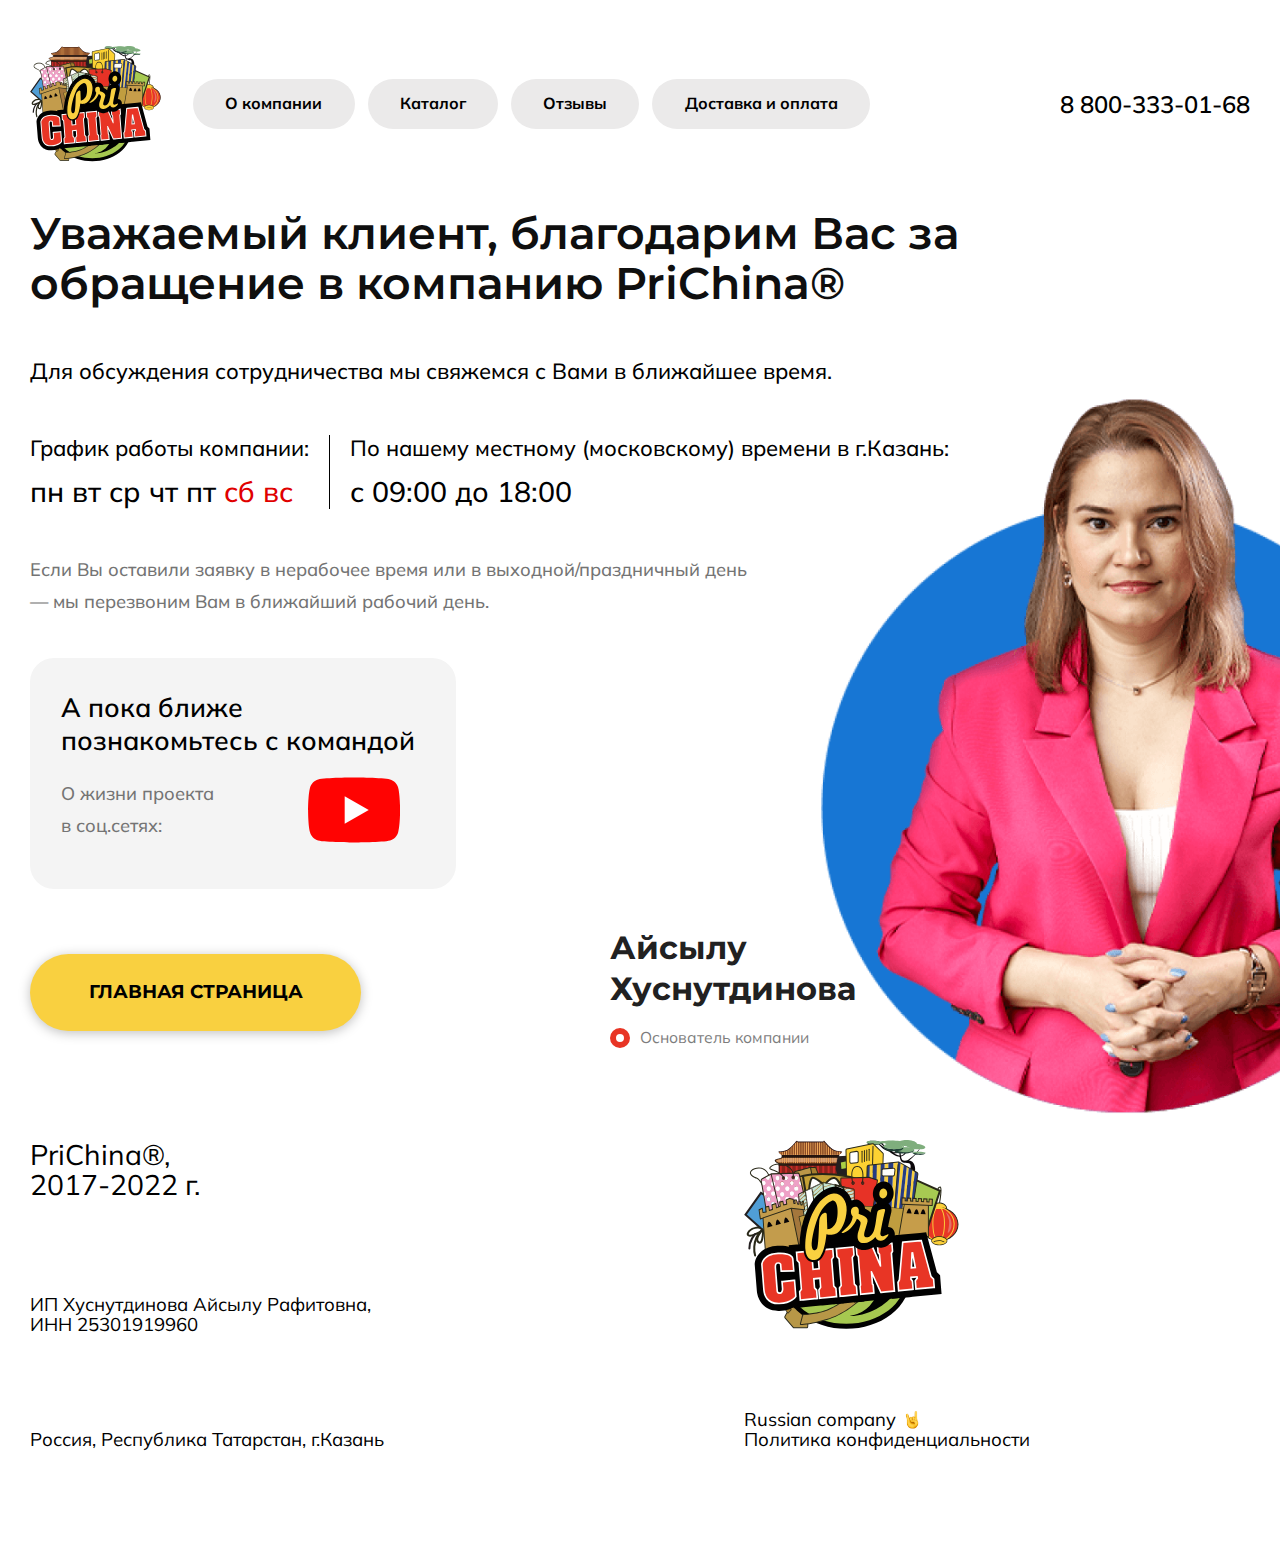
<file: thanks.html>
<!DOCTYPE html>
<html lang="ru">
<head>
    <meta charset="UTF-8">
    <meta http-equiv="X-UA-Compatible" content="IE=edge">
    <meta name="viewport" content="width=device-width, initial-scale=1.0">
    <title>Спасибо! Ваша заявка принята</title>
    <link rel="stylesheet" href="css/style.min.css">
</head>
<body>
    <div class="pagewrapper pagewrapper_thanks">
        <header class="header header_thanks">
            <div class="container">
                <div class="header__wrapper">
                    <div class="logo-nav">
                        <a href="index.html" target="_blank" class="header__logo"><img src="img/header/prichina-logo.svg" alt="logo"></a>
                        <nav>
                            <div>
                                <a href="index.html#about" target="_blank">О компании</a>
                            </div>
                            <div class="top-menu">
                                <a href="index.html#formats" target="_blank">Каталог</a>
                                <div class="sub-menu">
                                    <a href="index.html#formats" target="_blank">Новинки</a>
                                    <a href="index.html#discount" target="_blank">Скидки</a>
                                    <a href="index.html#discount" target="_blank">Хиты продаж</a>
                                </div>
                            </div>
                            <div>
                                <a href="index.html#reviews" target="_blank">Отзывы</a>
                            </div>
                            <div>
                                <a href="index.html#order" target="_blank">Доставка и оплата </a>
                            </div>
                            <div>
                                <a href="#footer">Контакты</a>
                            </div>
                        </nav>
                    </div>
                    <div class="header__call">
                        <a href="tel:+78003330168" class="header__call-phone">8 800-333-01-68</a>
                    </div>
                    
                </div>
            </div>
        </header>
        <main class="main_thanks">
            <div class="thanks">
                <div class="container">
                    <div class="thanks__title title_small">
                        <span id="thanksName">[Имя],</span> благодарим Вас за обращение в компанию PriChina®
                    </div>
                    <div class="thanks__subtitle">
                        Для обсуждения сотрудничества мы свяжемся с Вами в ближайшее время.
                    </div>
                    <div class="thanks__schedule">
                        <div class="thanks__schedule-days">
                            <span>График работы компании:</span>
                            <p>пн вт ср чт пт <span>сб вс</span></p>
                        </div>
                        <div class="divider"></div>
                        <div class="thanks__schedule-hours">
                            <span>По нашему местному (московскому) времени в г.Казань:</span>
                            <p>с 09:00 до 18:00</p>
                        </div>
                    </div>
                    <div class="thanks__weekend">
                        Если Вы оставили заявку в нерабочее время или в выходной/праздничный день — мы перезвоним Вам в ближайший рабочий день.
                    </div>
                    <div class="thanks__team">
                        <div class="thanks__team-title">
                            А пока ближе познакомьтесь с командой
                        </div>
                        <div class="thanks__team-social">
                            <span>О жизни проекта<br> в соц.сетях:</span>
                            <a href="https://www.youtube.com/channel/UC0b3Ak0oO1JHpZPRvaZXdwg" target="_blank">
                                <img src="img/thanks/youtube.svg" alt="youtube">
                            </a>
                        </div>
                    </div>
                    <a href="index.html" target="_blank" class="thanks__back button">ГЛАВНАЯ СТРАНИЦА</a>
                    <div class="thanks__founder">
                        <img src="img/thanks/director.png" alt="director">
                        <div class="thanks__founder-name">
                            <span>Айсылу<br> Хуснутдинова</span>
                            <div class="thanks__founder-name_bottom">
                                <div></div>
                                <span>Основатель компании</span>
                            </div>
                        </div>
                    </div>
                </div>
            </div>
        </main>
        <footer class="footer footer_thanks">
            <div class="container">
                <div class="footer__wrapper">
                    <div class="footer__main">
                        <div class="footer__main-company">
                            PriChina®,<br>
                            2017-2022 г.
                        </div>
                        <div class="footer__main-ip">
                            ИП Хуснутдинова Айсылу Рафитовна,<br>
                            ИНН 25301919960
                        </div>
                        <address>
                            Россия, Республика Татарстан, г.Казань
                        </address>
                    </div>
                    <div class="footer__right">
                        <a href="index.html" target="_blank" class="footer__logo">
                            <img src="img/header/prichina-logo.svg" alt="prichina-logo">
                        </a>
                        <div>
                            <p>
                                <span>Russian company</span>
                                <img src="img/thanks/rock.png" alt="rock">
                            </p>
                            <a data-fancybox="" href="#modal-policy" class="footer__menu-policy">Политика конфиденциальности</a>
                        </div>
                    </div>
                </div>
            </div>
        </footer>
    </div>

    <script src="js/jquery-3.6.1.min.js"></script>
    <script src="js/main.js"></script>
    <script src="js/formprocessor.js"></script>
    <script type="text/javascript" src="https://api-maps.yandex.ru/2.1/?apikey=c3472711-0044-40b4-92fe-e8200d2156a0&amp;load=package.map&amp;lang=ru-RU&amp;ver=2." id="yamapsapi-js"></script>
</body>
</html>
</file>
